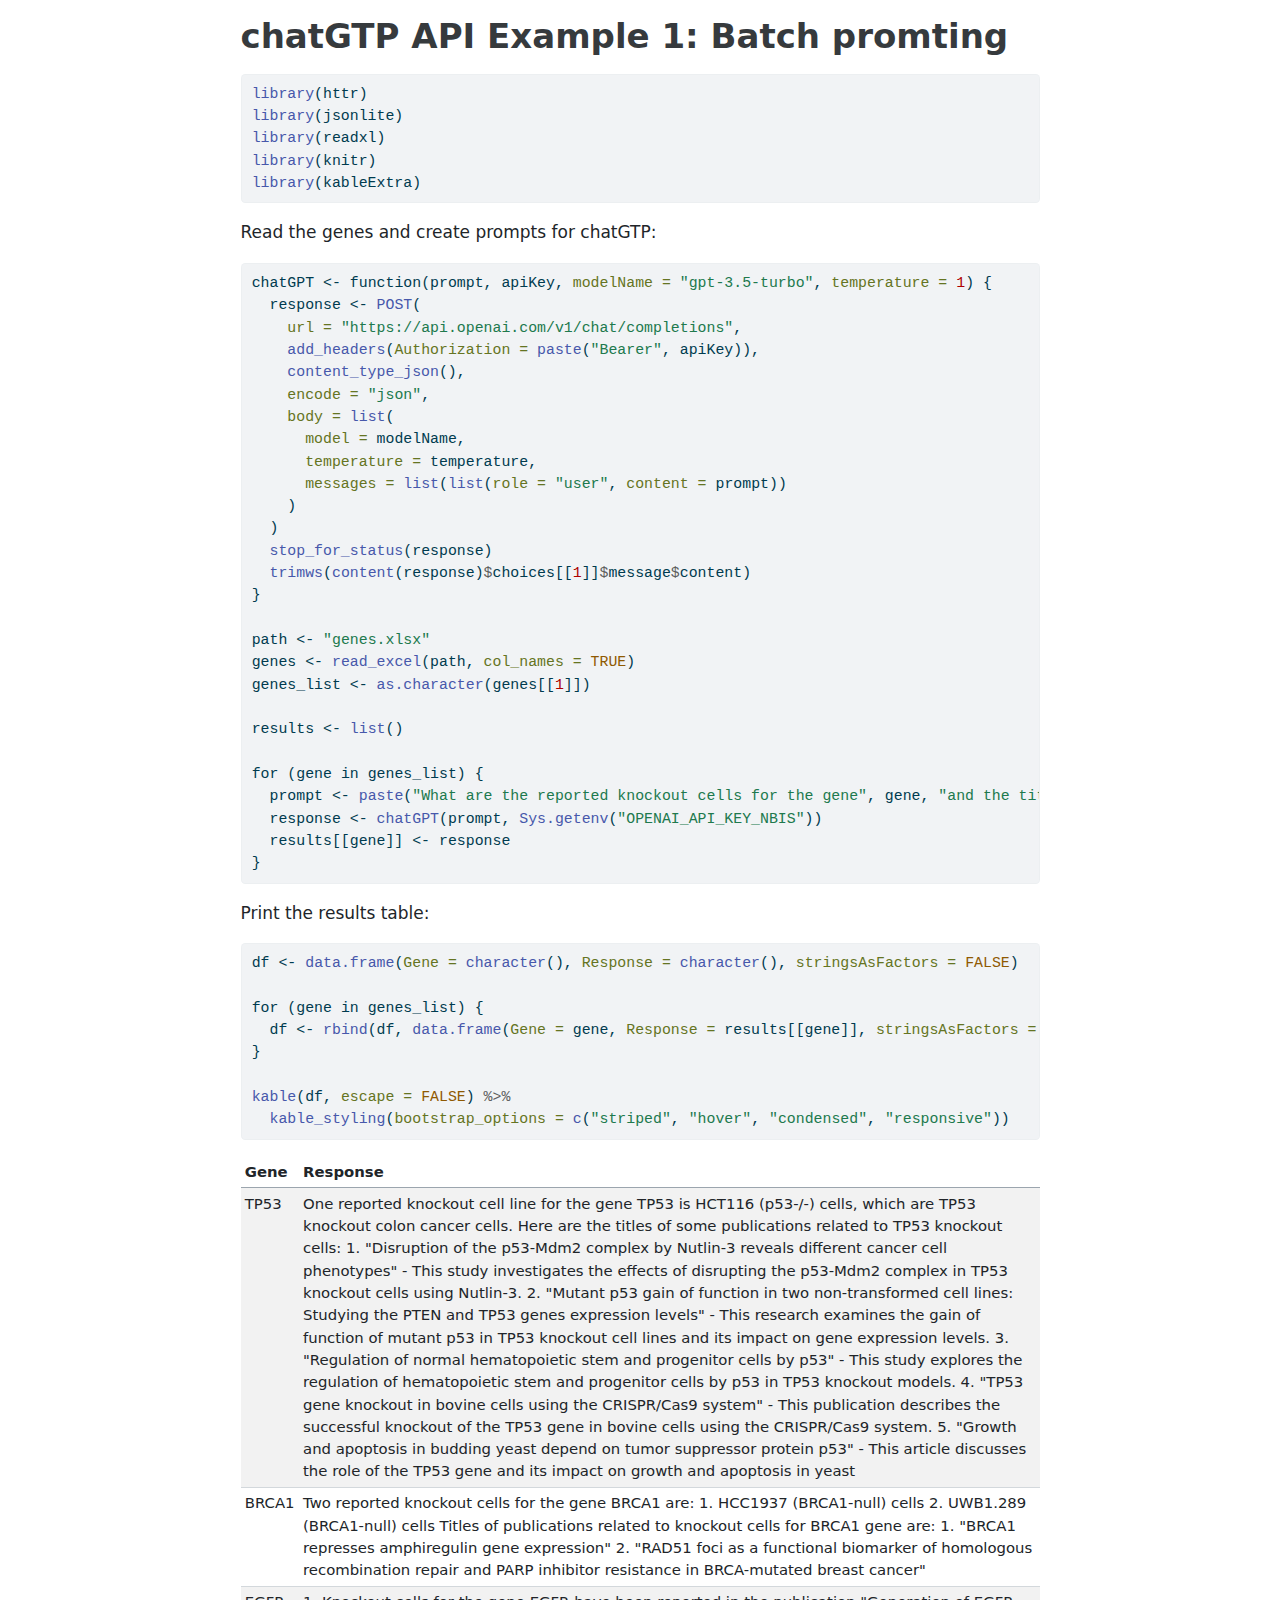
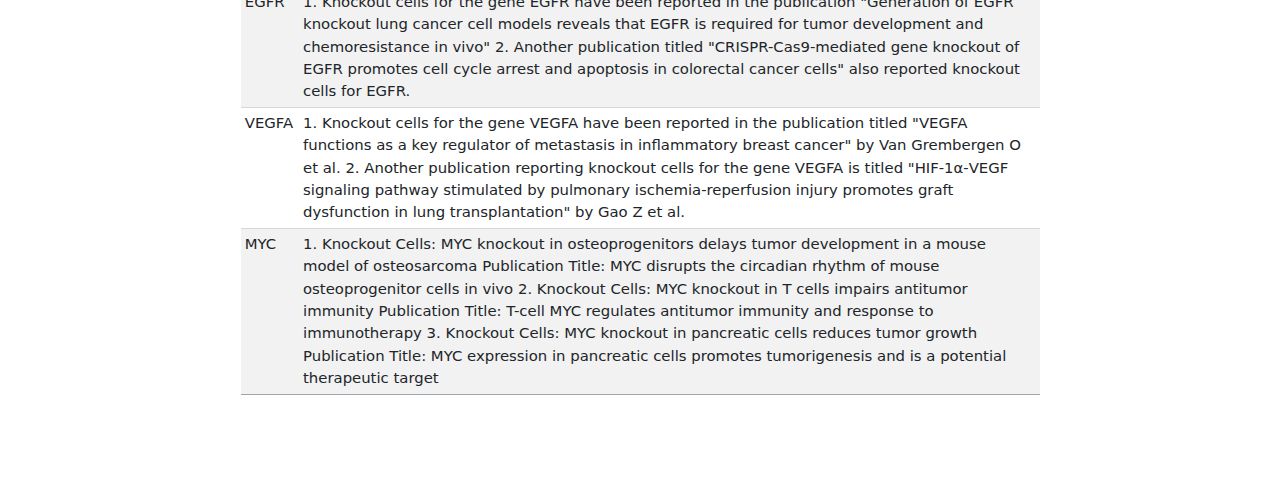
<file: Ex1/KO_cells.html>
<!DOCTYPE html>
<html xmlns="http://www.w3.org/1999/xhtml" lang="en" xml:lang="en"><head>

<meta charset="utf-8">
<meta name="generator" content="quarto-1.3.433">

<meta name="viewport" content="width=device-width, initial-scale=1.0, user-scalable=yes">


<title>chatGTP API Example 1: Batch promting</title>
<style>
code{white-space: pre-wrap;}
span.smallcaps{font-variant: small-caps;}
div.columns{display: flex; gap: min(4vw, 1.5em);}
div.column{flex: auto; overflow-x: auto;}
div.hanging-indent{margin-left: 1.5em; text-indent: -1.5em;}
ul.task-list{list-style: none;}
ul.task-list li input[type="checkbox"] {
  width: 0.8em;
  margin: 0 0.8em 0.2em -1em; /* quarto-specific, see https://github.com/quarto-dev/quarto-cli/issues/4556 */ 
  vertical-align: middle;
}
/* CSS for syntax highlighting */
pre > code.sourceCode { white-space: pre; position: relative; }
pre > code.sourceCode > span { display: inline-block; line-height: 1.25; }
pre > code.sourceCode > span:empty { height: 1.2em; }
.sourceCode { overflow: visible; }
code.sourceCode > span { color: inherit; text-decoration: inherit; }
div.sourceCode { margin: 1em 0; }
pre.sourceCode { margin: 0; }
@media screen {
div.sourceCode { overflow: auto; }
}
@media print {
pre > code.sourceCode { white-space: pre-wrap; }
pre > code.sourceCode > span { text-indent: -5em; padding-left: 5em; }
}
pre.numberSource code
  { counter-reset: source-line 0; }
pre.numberSource code > span
  { position: relative; left: -4em; counter-increment: source-line; }
pre.numberSource code > span > a:first-child::before
  { content: counter(source-line);
    position: relative; left: -1em; text-align: right; vertical-align: baseline;
    border: none; display: inline-block;
    -webkit-touch-callout: none; -webkit-user-select: none;
    -khtml-user-select: none; -moz-user-select: none;
    -ms-user-select: none; user-select: none;
    padding: 0 4px; width: 4em;
  }
pre.numberSource { margin-left: 3em;  padding-left: 4px; }
div.sourceCode
  {   }
@media screen {
pre > code.sourceCode > span > a:first-child::before { text-decoration: underline; }
}
</style>


<script src="KO_cells_files/libs/clipboard/clipboard.min.js"></script>
<script src="KO_cells_files/libs/quarto-html/quarto.js"></script>
<script src="KO_cells_files/libs/quarto-html/popper.min.js"></script>
<script src="KO_cells_files/libs/quarto-html/tippy.umd.min.js"></script>
<script src="KO_cells_files/libs/quarto-html/anchor.min.js"></script>
<link href="KO_cells_files/libs/quarto-html/tippy.css" rel="stylesheet">
<link href="KO_cells_files/libs/quarto-html/quarto-syntax-highlighting.css" rel="stylesheet" id="quarto-text-highlighting-styles">
<script src="KO_cells_files/libs/bootstrap/bootstrap.min.js"></script>
<link href="KO_cells_files/libs/bootstrap/bootstrap-icons.css" rel="stylesheet">
<link href="KO_cells_files/libs/bootstrap/bootstrap.min.css" rel="stylesheet" id="quarto-bootstrap" data-mode="light">

<script src="KO_cells_files/libs/kePrint-0.0.1/kePrint.js"></script>
<link href="KO_cells_files/libs/lightable-0.0.1/lightable.css" rel="stylesheet">


</head>

<body class="fullcontent">

<div id="quarto-content" class="page-columns page-rows-contents page-layout-article">

<main class="content" id="quarto-document-content">

<header id="title-block-header" class="quarto-title-block default">
<div class="quarto-title">
<h1 class="title">chatGTP API Example 1: Batch promting</h1>
</div>



<div class="quarto-title-meta">

    
  
    
  </div>
  

</header>

<div class="cell">
<div class="sourceCode cell-code" id="cb1"><pre class="sourceCode r code-with-copy"><code class="sourceCode r"><span id="cb1-1"><a href="#cb1-1" aria-hidden="true" tabindex="-1"></a><span class="fu">library</span>(httr)</span>
<span id="cb1-2"><a href="#cb1-2" aria-hidden="true" tabindex="-1"></a><span class="fu">library</span>(jsonlite)</span>
<span id="cb1-3"><a href="#cb1-3" aria-hidden="true" tabindex="-1"></a><span class="fu">library</span>(readxl)</span>
<span id="cb1-4"><a href="#cb1-4" aria-hidden="true" tabindex="-1"></a><span class="fu">library</span>(knitr)</span>
<span id="cb1-5"><a href="#cb1-5" aria-hidden="true" tabindex="-1"></a><span class="fu">library</span>(kableExtra)</span></code><button title="Copy to Clipboard" class="code-copy-button"><i class="bi"></i></button></pre></div>
</div>
<p>Read the genes and create prompts for chatGTP:</p>
<div class="cell">
<div class="sourceCode cell-code" id="cb2"><pre class="sourceCode r code-with-copy"><code class="sourceCode r"><span id="cb2-1"><a href="#cb2-1" aria-hidden="true" tabindex="-1"></a>chatGPT <span class="ot">&lt;-</span> <span class="cf">function</span>(prompt, apiKey, <span class="at">modelName =</span> <span class="st">"gpt-3.5-turbo"</span>, <span class="at">temperature =</span> <span class="dv">1</span>) {</span>
<span id="cb2-2"><a href="#cb2-2" aria-hidden="true" tabindex="-1"></a>  response <span class="ot">&lt;-</span> <span class="fu">POST</span>(</span>
<span id="cb2-3"><a href="#cb2-3" aria-hidden="true" tabindex="-1"></a>    <span class="at">url =</span> <span class="st">"https://api.openai.com/v1/chat/completions"</span>,</span>
<span id="cb2-4"><a href="#cb2-4" aria-hidden="true" tabindex="-1"></a>    <span class="fu">add_headers</span>(<span class="at">Authorization =</span> <span class="fu">paste</span>(<span class="st">"Bearer"</span>, apiKey)),</span>
<span id="cb2-5"><a href="#cb2-5" aria-hidden="true" tabindex="-1"></a>    <span class="fu">content_type_json</span>(),</span>
<span id="cb2-6"><a href="#cb2-6" aria-hidden="true" tabindex="-1"></a>    <span class="at">encode =</span> <span class="st">"json"</span>,</span>
<span id="cb2-7"><a href="#cb2-7" aria-hidden="true" tabindex="-1"></a>    <span class="at">body =</span> <span class="fu">list</span>(</span>
<span id="cb2-8"><a href="#cb2-8" aria-hidden="true" tabindex="-1"></a>      <span class="at">model =</span> modelName,</span>
<span id="cb2-9"><a href="#cb2-9" aria-hidden="true" tabindex="-1"></a>      <span class="at">temperature =</span> temperature,</span>
<span id="cb2-10"><a href="#cb2-10" aria-hidden="true" tabindex="-1"></a>      <span class="at">messages =</span> <span class="fu">list</span>(<span class="fu">list</span>(<span class="at">role =</span> <span class="st">"user"</span>, <span class="at">content =</span> prompt))</span>
<span id="cb2-11"><a href="#cb2-11" aria-hidden="true" tabindex="-1"></a>    )</span>
<span id="cb2-12"><a href="#cb2-12" aria-hidden="true" tabindex="-1"></a>  )</span>
<span id="cb2-13"><a href="#cb2-13" aria-hidden="true" tabindex="-1"></a>  <span class="fu">stop_for_status</span>(response)</span>
<span id="cb2-14"><a href="#cb2-14" aria-hidden="true" tabindex="-1"></a>  <span class="fu">trimws</span>(<span class="fu">content</span>(response)<span class="sc">$</span>choices[[<span class="dv">1</span>]]<span class="sc">$</span>message<span class="sc">$</span>content)</span>
<span id="cb2-15"><a href="#cb2-15" aria-hidden="true" tabindex="-1"></a>}</span>
<span id="cb2-16"><a href="#cb2-16" aria-hidden="true" tabindex="-1"></a></span>
<span id="cb2-17"><a href="#cb2-17" aria-hidden="true" tabindex="-1"></a>path <span class="ot">&lt;-</span> <span class="st">"genes.xlsx"</span></span>
<span id="cb2-18"><a href="#cb2-18" aria-hidden="true" tabindex="-1"></a>genes <span class="ot">&lt;-</span> <span class="fu">read_excel</span>(path, <span class="at">col_names =</span> <span class="cn">TRUE</span>)</span>
<span id="cb2-19"><a href="#cb2-19" aria-hidden="true" tabindex="-1"></a>genes_list <span class="ot">&lt;-</span> <span class="fu">as.character</span>(genes[[<span class="dv">1</span>]])  </span>
<span id="cb2-20"><a href="#cb2-20" aria-hidden="true" tabindex="-1"></a></span>
<span id="cb2-21"><a href="#cb2-21" aria-hidden="true" tabindex="-1"></a>results <span class="ot">&lt;-</span> <span class="fu">list</span>()</span>
<span id="cb2-22"><a href="#cb2-22" aria-hidden="true" tabindex="-1"></a></span>
<span id="cb2-23"><a href="#cb2-23" aria-hidden="true" tabindex="-1"></a><span class="cf">for</span> (gene <span class="cf">in</span> genes_list) {</span>
<span id="cb2-24"><a href="#cb2-24" aria-hidden="true" tabindex="-1"></a>  prompt <span class="ot">&lt;-</span> <span class="fu">paste</span>(<span class="st">"What are the reported knockout cells for the gene"</span>, gene, <span class="st">"and the titles of the publications?"</span>)</span>
<span id="cb2-25"><a href="#cb2-25" aria-hidden="true" tabindex="-1"></a>  response <span class="ot">&lt;-</span> <span class="fu">chatGPT</span>(prompt, <span class="fu">Sys.getenv</span>(<span class="st">"OPENAI_API_KEY_NBIS"</span>))</span>
<span id="cb2-26"><a href="#cb2-26" aria-hidden="true" tabindex="-1"></a>  results[[gene]] <span class="ot">&lt;-</span> response</span>
<span id="cb2-27"><a href="#cb2-27" aria-hidden="true" tabindex="-1"></a>}</span></code><button title="Copy to Clipboard" class="code-copy-button"><i class="bi"></i></button></pre></div>
</div>
<p>Print the results table:</p>
<div class="cell">
<div class="sourceCode cell-code" id="cb3"><pre class="sourceCode r code-with-copy"><code class="sourceCode r"><span id="cb3-1"><a href="#cb3-1" aria-hidden="true" tabindex="-1"></a>df <span class="ot">&lt;-</span> <span class="fu">data.frame</span>(<span class="at">Gene =</span> <span class="fu">character</span>(), <span class="at">Response =</span> <span class="fu">character</span>(), <span class="at">stringsAsFactors =</span> <span class="cn">FALSE</span>)</span>
<span id="cb3-2"><a href="#cb3-2" aria-hidden="true" tabindex="-1"></a></span>
<span id="cb3-3"><a href="#cb3-3" aria-hidden="true" tabindex="-1"></a><span class="cf">for</span> (gene <span class="cf">in</span> genes_list) {</span>
<span id="cb3-4"><a href="#cb3-4" aria-hidden="true" tabindex="-1"></a>  df <span class="ot">&lt;-</span> <span class="fu">rbind</span>(df, <span class="fu">data.frame</span>(<span class="at">Gene =</span> gene, <span class="at">Response =</span> results[[gene]], <span class="at">stringsAsFactors =</span> <span class="cn">FALSE</span>))</span>
<span id="cb3-5"><a href="#cb3-5" aria-hidden="true" tabindex="-1"></a>}</span>
<span id="cb3-6"><a href="#cb3-6" aria-hidden="true" tabindex="-1"></a></span>
<span id="cb3-7"><a href="#cb3-7" aria-hidden="true" tabindex="-1"></a><span class="fu">kable</span>(df, <span class="at">escape =</span> <span class="cn">FALSE</span>) <span class="sc">%&gt;%</span></span>
<span id="cb3-8"><a href="#cb3-8" aria-hidden="true" tabindex="-1"></a>  <span class="fu">kable_styling</span>(<span class="at">bootstrap_options =</span> <span class="fu">c</span>(<span class="st">"striped"</span>, <span class="st">"hover"</span>, <span class="st">"condensed"</span>, <span class="st">"responsive"</span>))</span></code><button title="Copy to Clipboard" class="code-copy-button"><i class="bi"></i></button></pre></div>
<div class="cell-output-display">
<div class="table-responsive">
<table class="table table-striped table-hover table-condensed table-sm small" data-quarto-postprocess="true">
<thead>
<tr class="header">
<th style="text-align: left;" data-quarto-table-cell-role="th">Gene</th>
<th style="text-align: left;" data-quarto-table-cell-role="th">Response</th>
</tr>
</thead>
<tbody>
<tr class="odd">
<td style="text-align: left;">TP53</td>
<td style="text-align: left;">One reported knockout cell line for the gene TP53 is HCT116 (p53-/-) cells, which are TP53 knockout colon cancer cells. Here are the titles of some publications related to TP53 knockout cells: 1. "Disruption of the p53-Mdm2 complex by Nutlin-3 reveals different cancer cell phenotypes" - This study investigates the effects of disrupting the p53-Mdm2 complex in TP53 knockout cells using Nutlin-3. 2. "Mutant p53 gain of function in two non-transformed cell lines: Studying the PTEN and TP53 genes expression levels" - This research examines the gain of function of mutant p53 in TP53 knockout cell lines and its impact on gene expression levels. 3. "Regulation of normal hematopoietic stem and progenitor cells by p53" - This study explores the regulation of hematopoietic stem and progenitor cells by p53 in TP53 knockout models. 4. "TP53 gene knockout in bovine cells using the CRISPR/Cas9 system" - This publication describes the successful knockout of the TP53 gene in bovine cells using the CRISPR/Cas9 system. 5. "Growth and apoptosis in budding yeast depend on tumor suppressor protein p53" - This article discusses the role of the TP53 gene and its impact on growth and apoptosis in yeast</td>
</tr>
<tr class="even">
<td style="text-align: left;">BRCA1</td>
<td style="text-align: left;">Two reported knockout cells for the gene BRCA1 are: 1. HCC1937 (BRCA1-null) cells 2. UWB1.289 (BRCA1-null) cells Titles of publications related to knockout cells for BRCA1 gene are: 1. "BRCA1 represses amphiregulin gene expression" 2. "RAD51 foci as a functional biomarker of homologous recombination repair and PARP inhibitor resistance in BRCA-mutated breast cancer"</td>
</tr>
<tr class="odd">
<td style="text-align: left;">EGFR</td>
<td style="text-align: left;">1. Knockout cells for the gene EGFR have been reported in the publication "Generation of EGFR knockout lung cancer cell models reveals that EGFR is required for tumor development and chemoresistance in vivo" 2. Another publication titled "CRISPR-Cas9-mediated gene knockout of EGFR promotes cell cycle arrest and apoptosis in colorectal cancer cells" also reported knockout cells for EGFR.</td>
</tr>
<tr class="even">
<td style="text-align: left;">VEGFA</td>
<td style="text-align: left;">1. Knockout cells for the gene VEGFA have been reported in the publication titled "VEGFA functions as a key regulator of metastasis in inflammatory breast cancer" by Van Grembergen O et al. 2. Another publication reporting knockout cells for the gene VEGFA is titled "HIF-1α-VEGF signaling pathway stimulated by pulmonary ischemia-reperfusion injury promotes graft dysfunction in lung transplantation" by Gao Z et al.</td>
</tr>
<tr class="odd">
<td style="text-align: left;">MYC</td>
<td style="text-align: left;">1. Knockout Cells: MYC knockout in osteoprogenitors delays tumor development in a mouse model of osteosarcoma Publication Title: MYC disrupts the circadian rhythm of mouse osteoprogenitor cells in vivo 2. Knockout Cells: MYC knockout in T cells impairs antitumor immunity Publication Title: T-cell MYC regulates antitumor immunity and response to immunotherapy 3. Knockout Cells: MYC knockout in pancreatic cells reduces tumor growth Publication Title: MYC expression in pancreatic cells promotes tumorigenesis and is a potential therapeutic target</td>
</tr>
</tbody>
</table>
</div>


</div>
</div>

</main>
<!-- /main column -->
<script id="quarto-html-after-body" type="application/javascript">
window.document.addEventListener("DOMContentLoaded", function (event) {
  const toggleBodyColorMode = (bsSheetEl) => {
    const mode = bsSheetEl.getAttribute("data-mode");
    const bodyEl = window.document.querySelector("body");
    if (mode === "dark") {
      bodyEl.classList.add("quarto-dark");
      bodyEl.classList.remove("quarto-light");
    } else {
      bodyEl.classList.add("quarto-light");
      bodyEl.classList.remove("quarto-dark");
    }
  }
  const toggleBodyColorPrimary = () => {
    const bsSheetEl = window.document.querySelector("link#quarto-bootstrap");
    if (bsSheetEl) {
      toggleBodyColorMode(bsSheetEl);
    }
  }
  toggleBodyColorPrimary();  
  const icon = "";
  const anchorJS = new window.AnchorJS();
  anchorJS.options = {
    placement: 'right',
    icon: icon
  };
  anchorJS.add('.anchored');
  const isCodeAnnotation = (el) => {
    for (const clz of el.classList) {
      if (clz.startsWith('code-annotation-')) {                     
        return true;
      }
    }
    return false;
  }
  const clipboard = new window.ClipboardJS('.code-copy-button', {
    text: function(trigger) {
      const codeEl = trigger.previousElementSibling.cloneNode(true);
      for (const childEl of codeEl.children) {
        if (isCodeAnnotation(childEl)) {
          childEl.remove();
        }
      }
      return codeEl.innerText;
    }
  });
  clipboard.on('success', function(e) {
    // button target
    const button = e.trigger;
    // don't keep focus
    button.blur();
    // flash "checked"
    button.classList.add('code-copy-button-checked');
    var currentTitle = button.getAttribute("title");
    button.setAttribute("title", "Copied!");
    let tooltip;
    if (window.bootstrap) {
      button.setAttribute("data-bs-toggle", "tooltip");
      button.setAttribute("data-bs-placement", "left");
      button.setAttribute("data-bs-title", "Copied!");
      tooltip = new bootstrap.Tooltip(button, 
        { trigger: "manual", 
          customClass: "code-copy-button-tooltip",
          offset: [0, -8]});
      tooltip.show();    
    }
    setTimeout(function() {
      if (tooltip) {
        tooltip.hide();
        button.removeAttribute("data-bs-title");
        button.removeAttribute("data-bs-toggle");
        button.removeAttribute("data-bs-placement");
      }
      button.setAttribute("title", currentTitle);
      button.classList.remove('code-copy-button-checked');
    }, 1000);
    // clear code selection
    e.clearSelection();
  });
  function tippyHover(el, contentFn) {
    const config = {
      allowHTML: true,
      content: contentFn,
      maxWidth: 500,
      delay: 100,
      arrow: false,
      appendTo: function(el) {
          return el.parentElement;
      },
      interactive: true,
      interactiveBorder: 10,
      theme: 'quarto',
      placement: 'bottom-start'
    };
    window.tippy(el, config); 
  }
  const noterefs = window.document.querySelectorAll('a[role="doc-noteref"]');
  for (var i=0; i<noterefs.length; i++) {
    const ref = noterefs[i];
    tippyHover(ref, function() {
      // use id or data attribute instead here
      let href = ref.getAttribute('data-footnote-href') || ref.getAttribute('href');
      try { href = new URL(href).hash; } catch {}
      const id = href.replace(/^#\/?/, "");
      const note = window.document.getElementById(id);
      return note.innerHTML;
    });
  }
      let selectedAnnoteEl;
      const selectorForAnnotation = ( cell, annotation) => {
        let cellAttr = 'data-code-cell="' + cell + '"';
        let lineAttr = 'data-code-annotation="' +  annotation + '"';
        const selector = 'span[' + cellAttr + '][' + lineAttr + ']';
        return selector;
      }
      const selectCodeLines = (annoteEl) => {
        const doc = window.document;
        const targetCell = annoteEl.getAttribute("data-target-cell");
        const targetAnnotation = annoteEl.getAttribute("data-target-annotation");
        const annoteSpan = window.document.querySelector(selectorForAnnotation(targetCell, targetAnnotation));
        const lines = annoteSpan.getAttribute("data-code-lines").split(",");
        const lineIds = lines.map((line) => {
          return targetCell + "-" + line;
        })
        let top = null;
        let height = null;
        let parent = null;
        if (lineIds.length > 0) {
            //compute the position of the single el (top and bottom and make a div)
            const el = window.document.getElementById(lineIds[0]);
            top = el.offsetTop;
            height = el.offsetHeight;
            parent = el.parentElement.parentElement;
          if (lineIds.length > 1) {
            const lastEl = window.document.getElementById(lineIds[lineIds.length - 1]);
            const bottom = lastEl.offsetTop + lastEl.offsetHeight;
            height = bottom - top;
          }
          if (top !== null && height !== null && parent !== null) {
            // cook up a div (if necessary) and position it 
            let div = window.document.getElementById("code-annotation-line-highlight");
            if (div === null) {
              div = window.document.createElement("div");
              div.setAttribute("id", "code-annotation-line-highlight");
              div.style.position = 'absolute';
              parent.appendChild(div);
            }
            div.style.top = top - 2 + "px";
            div.style.height = height + 4 + "px";
            let gutterDiv = window.document.getElementById("code-annotation-line-highlight-gutter");
            if (gutterDiv === null) {
              gutterDiv = window.document.createElement("div");
              gutterDiv.setAttribute("id", "code-annotation-line-highlight-gutter");
              gutterDiv.style.position = 'absolute';
              const codeCell = window.document.getElementById(targetCell);
              const gutter = codeCell.querySelector('.code-annotation-gutter');
              gutter.appendChild(gutterDiv);
            }
            gutterDiv.style.top = top - 2 + "px";
            gutterDiv.style.height = height + 4 + "px";
          }
          selectedAnnoteEl = annoteEl;
        }
      };
      const unselectCodeLines = () => {
        const elementsIds = ["code-annotation-line-highlight", "code-annotation-line-highlight-gutter"];
        elementsIds.forEach((elId) => {
          const div = window.document.getElementById(elId);
          if (div) {
            div.remove();
          }
        });
        selectedAnnoteEl = undefined;
      };
      // Attach click handler to the DT
      const annoteDls = window.document.querySelectorAll('dt[data-target-cell]');
      for (const annoteDlNode of annoteDls) {
        annoteDlNode.addEventListener('click', (event) => {
          const clickedEl = event.target;
          if (clickedEl !== selectedAnnoteEl) {
            unselectCodeLines();
            const activeEl = window.document.querySelector('dt[data-target-cell].code-annotation-active');
            if (activeEl) {
              activeEl.classList.remove('code-annotation-active');
            }
            selectCodeLines(clickedEl);
            clickedEl.classList.add('code-annotation-active');
          } else {
            // Unselect the line
            unselectCodeLines();
            clickedEl.classList.remove('code-annotation-active');
          }
        });
      }
  const findCites = (el) => {
    const parentEl = el.parentElement;
    if (parentEl) {
      const cites = parentEl.dataset.cites;
      if (cites) {
        return {
          el,
          cites: cites.split(' ')
        };
      } else {
        return findCites(el.parentElement)
      }
    } else {
      return undefined;
    }
  };
  var bibliorefs = window.document.querySelectorAll('a[role="doc-biblioref"]');
  for (var i=0; i<bibliorefs.length; i++) {
    const ref = bibliorefs[i];
    const citeInfo = findCites(ref);
    if (citeInfo) {
      tippyHover(citeInfo.el, function() {
        var popup = window.document.createElement('div');
        citeInfo.cites.forEach(function(cite) {
          var citeDiv = window.document.createElement('div');
          citeDiv.classList.add('hanging-indent');
          citeDiv.classList.add('csl-entry');
          var biblioDiv = window.document.getElementById('ref-' + cite);
          if (biblioDiv) {
            citeDiv.innerHTML = biblioDiv.innerHTML;
          }
          popup.appendChild(citeDiv);
        });
        return popup.innerHTML;
      });
    }
  }
});
</script>
</div> <!-- /content -->



</body></html>
</file>
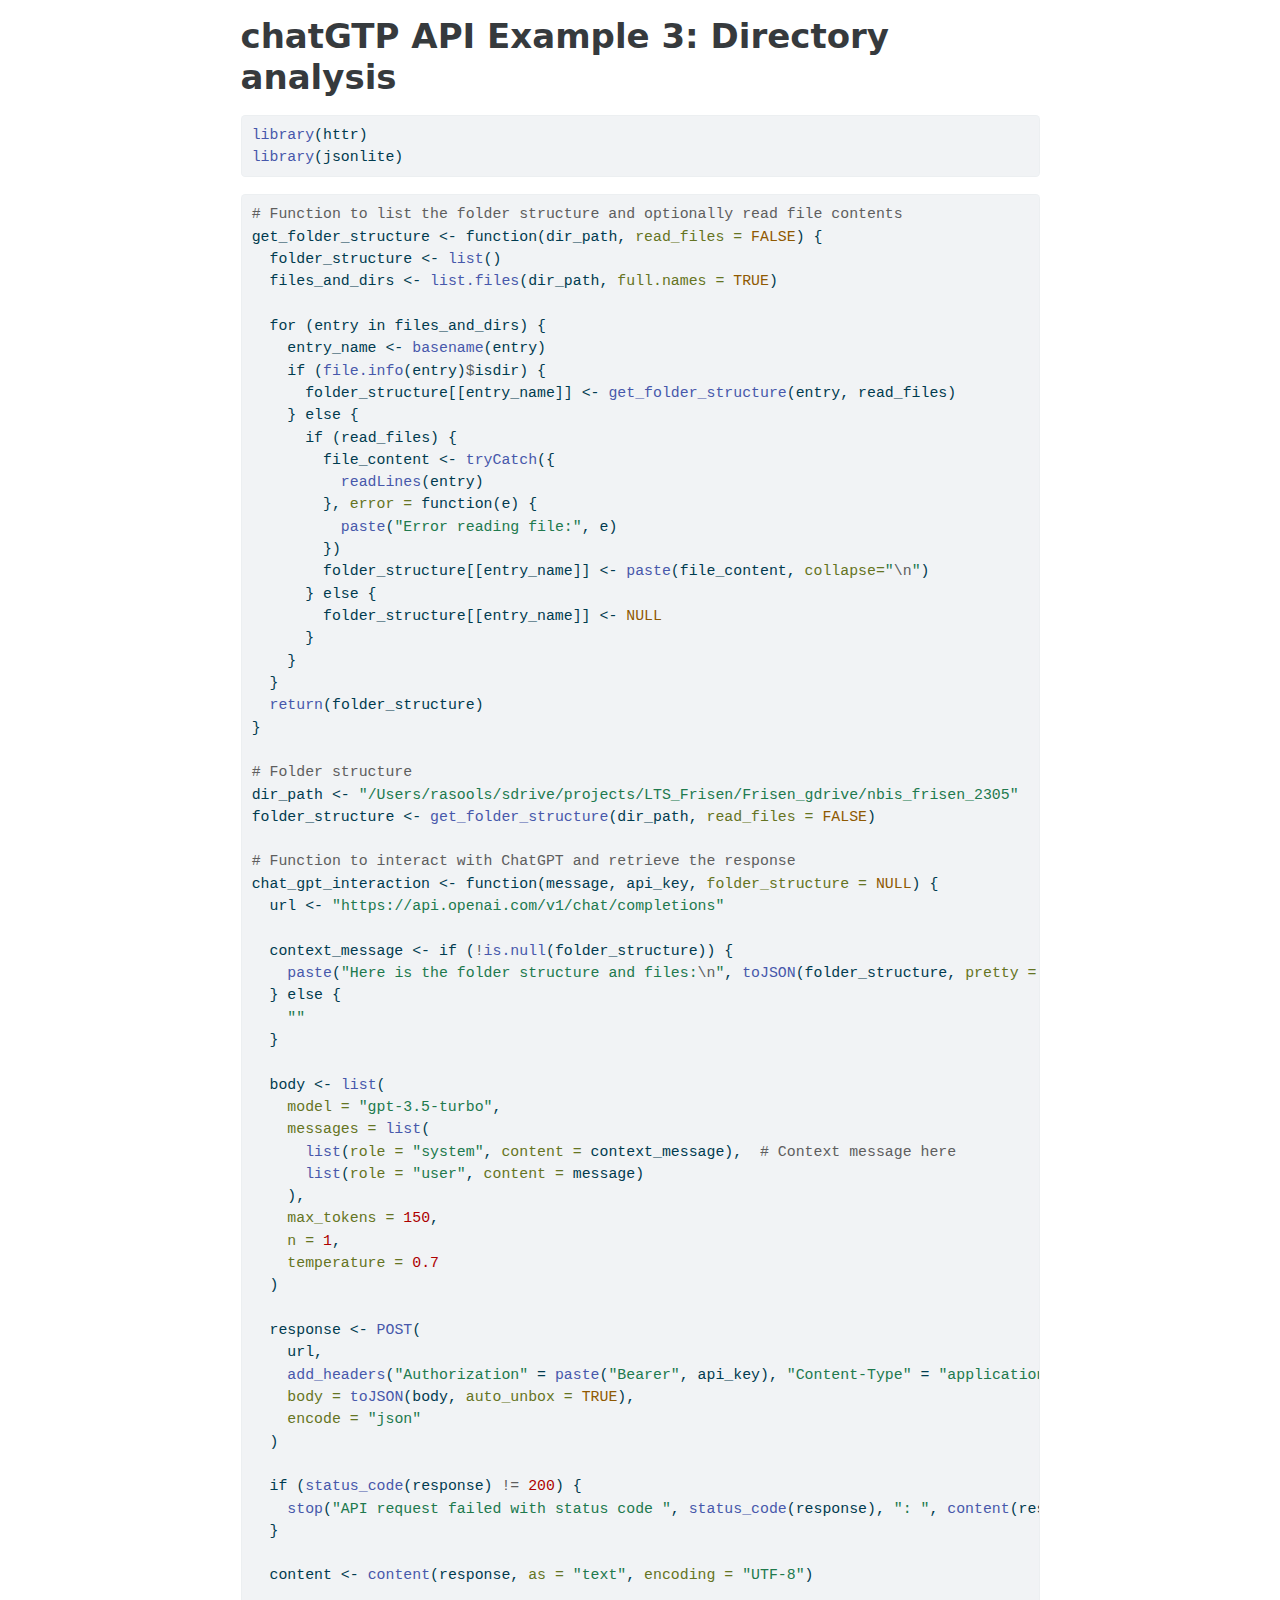
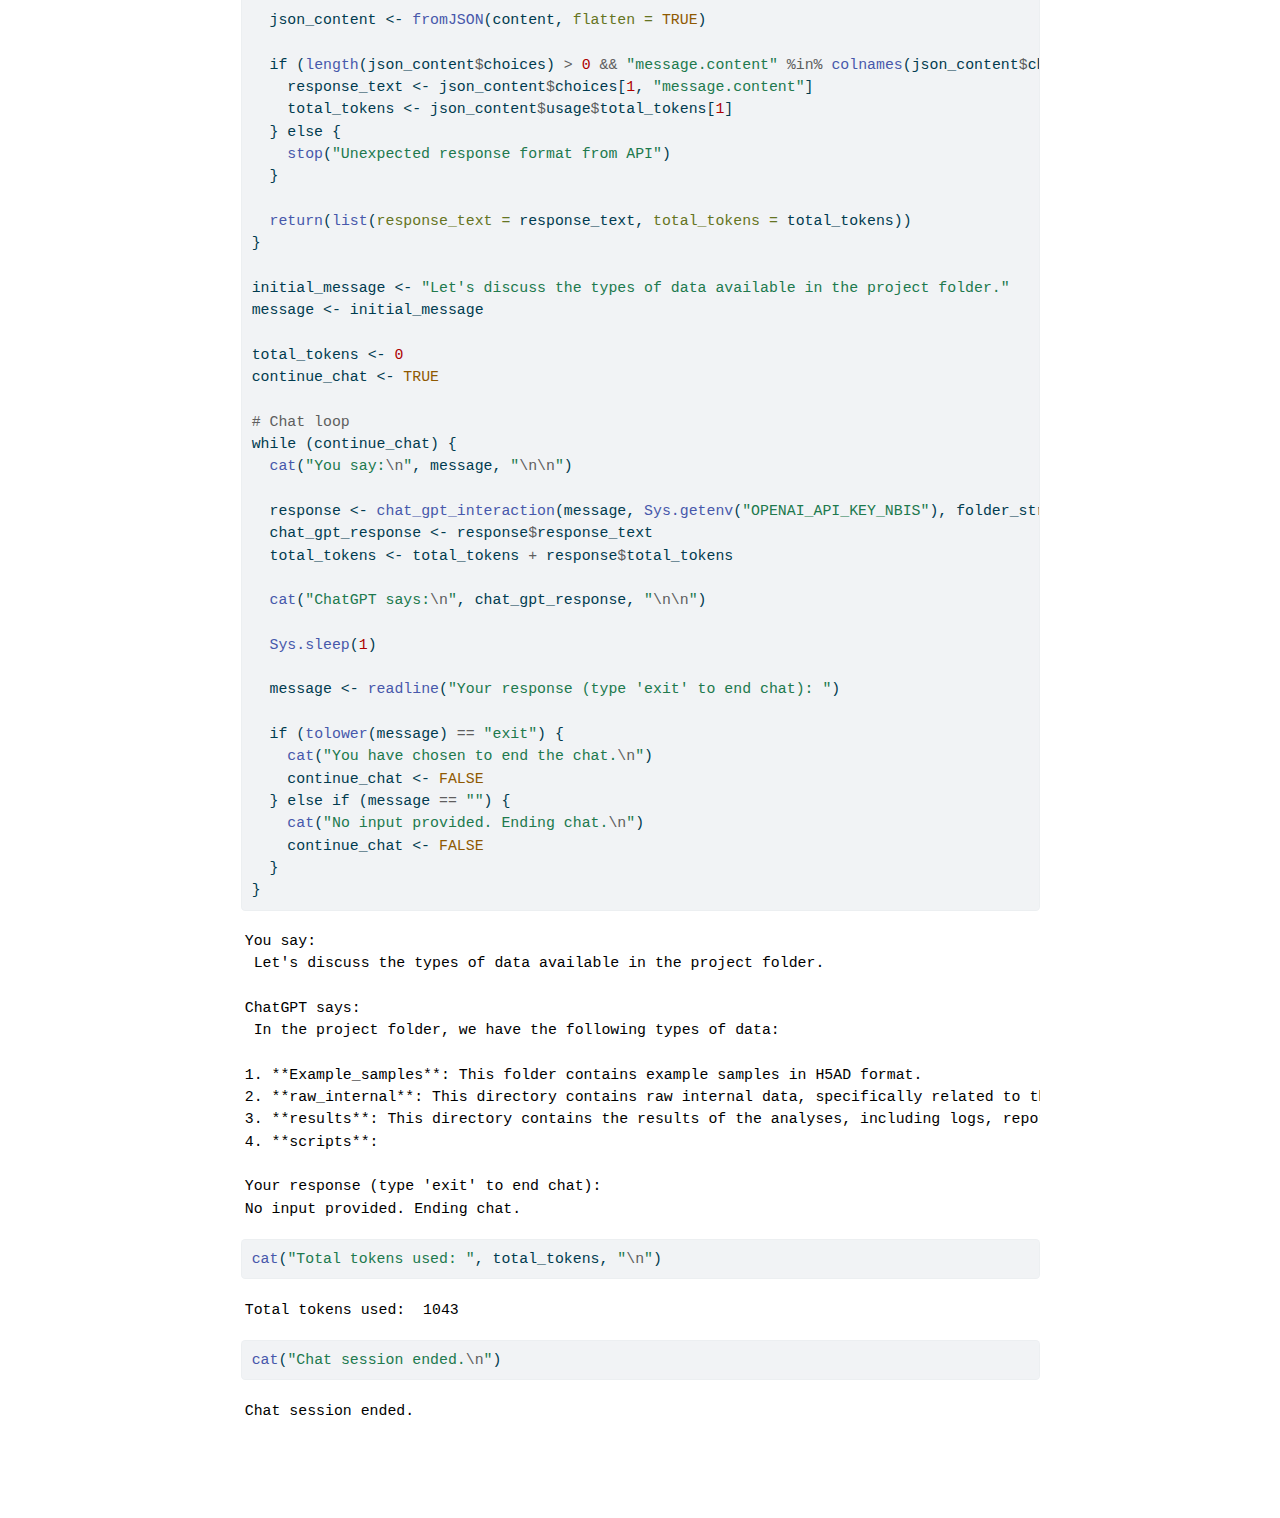
<file: Ex3/directory_analysis.html>
<!DOCTYPE html>
<html xmlns="http://www.w3.org/1999/xhtml" lang="en" xml:lang="en"><head>

<meta charset="utf-8">
<meta name="generator" content="quarto-1.3.433">

<meta name="viewport" content="width=device-width, initial-scale=1.0, user-scalable=yes">


<title>chatGTP API Example 3: Directory analysis</title>
<style>
code{white-space: pre-wrap;}
span.smallcaps{font-variant: small-caps;}
div.columns{display: flex; gap: min(4vw, 1.5em);}
div.column{flex: auto; overflow-x: auto;}
div.hanging-indent{margin-left: 1.5em; text-indent: -1.5em;}
ul.task-list{list-style: none;}
ul.task-list li input[type="checkbox"] {
  width: 0.8em;
  margin: 0 0.8em 0.2em -1em; /* quarto-specific, see https://github.com/quarto-dev/quarto-cli/issues/4556 */ 
  vertical-align: middle;
}
/* CSS for syntax highlighting */
pre > code.sourceCode { white-space: pre; position: relative; }
pre > code.sourceCode > span { display: inline-block; line-height: 1.25; }
pre > code.sourceCode > span:empty { height: 1.2em; }
.sourceCode { overflow: visible; }
code.sourceCode > span { color: inherit; text-decoration: inherit; }
div.sourceCode { margin: 1em 0; }
pre.sourceCode { margin: 0; }
@media screen {
div.sourceCode { overflow: auto; }
}
@media print {
pre > code.sourceCode { white-space: pre-wrap; }
pre > code.sourceCode > span { text-indent: -5em; padding-left: 5em; }
}
pre.numberSource code
  { counter-reset: source-line 0; }
pre.numberSource code > span
  { position: relative; left: -4em; counter-increment: source-line; }
pre.numberSource code > span > a:first-child::before
  { content: counter(source-line);
    position: relative; left: -1em; text-align: right; vertical-align: baseline;
    border: none; display: inline-block;
    -webkit-touch-callout: none; -webkit-user-select: none;
    -khtml-user-select: none; -moz-user-select: none;
    -ms-user-select: none; user-select: none;
    padding: 0 4px; width: 4em;
  }
pre.numberSource { margin-left: 3em;  padding-left: 4px; }
div.sourceCode
  {   }
@media screen {
pre > code.sourceCode > span > a:first-child::before { text-decoration: underline; }
}
</style>


<script src="directory_analysis_files/libs/clipboard/clipboard.min.js"></script>
<script src="directory_analysis_files/libs/quarto-html/quarto.js"></script>
<script src="directory_analysis_files/libs/quarto-html/popper.min.js"></script>
<script src="directory_analysis_files/libs/quarto-html/tippy.umd.min.js"></script>
<script src="directory_analysis_files/libs/quarto-html/anchor.min.js"></script>
<link href="directory_analysis_files/libs/quarto-html/tippy.css" rel="stylesheet">
<link href="directory_analysis_files/libs/quarto-html/quarto-syntax-highlighting.css" rel="stylesheet" id="quarto-text-highlighting-styles">
<script src="directory_analysis_files/libs/bootstrap/bootstrap.min.js"></script>
<link href="directory_analysis_files/libs/bootstrap/bootstrap-icons.css" rel="stylesheet">
<link href="directory_analysis_files/libs/bootstrap/bootstrap.min.css" rel="stylesheet" id="quarto-bootstrap" data-mode="light">


</head>

<body class="fullcontent">

<div id="quarto-content" class="page-columns page-rows-contents page-layout-article">

<main class="content" id="quarto-document-content">

<header id="title-block-header" class="quarto-title-block default">
<div class="quarto-title">
<h1 class="title">chatGTP API Example 3: Directory analysis</h1>
</div>



<div class="quarto-title-meta">

    
  
    
  </div>
  

</header>

<div class="cell">
<div class="sourceCode cell-code" id="cb1"><pre class="sourceCode r code-with-copy"><code class="sourceCode r"><span id="cb1-1"><a href="#cb1-1" aria-hidden="true" tabindex="-1"></a><span class="fu">library</span>(httr)</span>
<span id="cb1-2"><a href="#cb1-2" aria-hidden="true" tabindex="-1"></a><span class="fu">library</span>(jsonlite)</span></code><button title="Copy to Clipboard" class="code-copy-button"><i class="bi"></i></button></pre></div>
</div>
<div class="cell">
<div class="sourceCode cell-code" id="cb2"><pre class="sourceCode r code-with-copy"><code class="sourceCode r"><span id="cb2-1"><a href="#cb2-1" aria-hidden="true" tabindex="-1"></a><span class="co"># Function to list the folder structure and optionally read file contents</span></span>
<span id="cb2-2"><a href="#cb2-2" aria-hidden="true" tabindex="-1"></a>get_folder_structure <span class="ot">&lt;-</span> <span class="cf">function</span>(dir_path, <span class="at">read_files =</span> <span class="cn">FALSE</span>) {</span>
<span id="cb2-3"><a href="#cb2-3" aria-hidden="true" tabindex="-1"></a>  folder_structure <span class="ot">&lt;-</span> <span class="fu">list</span>()</span>
<span id="cb2-4"><a href="#cb2-4" aria-hidden="true" tabindex="-1"></a>  files_and_dirs <span class="ot">&lt;-</span> <span class="fu">list.files</span>(dir_path, <span class="at">full.names =</span> <span class="cn">TRUE</span>)</span>
<span id="cb2-5"><a href="#cb2-5" aria-hidden="true" tabindex="-1"></a>  </span>
<span id="cb2-6"><a href="#cb2-6" aria-hidden="true" tabindex="-1"></a>  <span class="cf">for</span> (entry <span class="cf">in</span> files_and_dirs) {</span>
<span id="cb2-7"><a href="#cb2-7" aria-hidden="true" tabindex="-1"></a>    entry_name <span class="ot">&lt;-</span> <span class="fu">basename</span>(entry)</span>
<span id="cb2-8"><a href="#cb2-8" aria-hidden="true" tabindex="-1"></a>    <span class="cf">if</span> (<span class="fu">file.info</span>(entry)<span class="sc">$</span>isdir) {</span>
<span id="cb2-9"><a href="#cb2-9" aria-hidden="true" tabindex="-1"></a>      folder_structure[[entry_name]] <span class="ot">&lt;-</span> <span class="fu">get_folder_structure</span>(entry, read_files)</span>
<span id="cb2-10"><a href="#cb2-10" aria-hidden="true" tabindex="-1"></a>    } <span class="cf">else</span> {</span>
<span id="cb2-11"><a href="#cb2-11" aria-hidden="true" tabindex="-1"></a>      <span class="cf">if</span> (read_files) {</span>
<span id="cb2-12"><a href="#cb2-12" aria-hidden="true" tabindex="-1"></a>        file_content <span class="ot">&lt;-</span> <span class="fu">tryCatch</span>({</span>
<span id="cb2-13"><a href="#cb2-13" aria-hidden="true" tabindex="-1"></a>          <span class="fu">readLines</span>(entry)</span>
<span id="cb2-14"><a href="#cb2-14" aria-hidden="true" tabindex="-1"></a>        }, <span class="at">error =</span> <span class="cf">function</span>(e) {</span>
<span id="cb2-15"><a href="#cb2-15" aria-hidden="true" tabindex="-1"></a>          <span class="fu">paste</span>(<span class="st">"Error reading file:"</span>, e)</span>
<span id="cb2-16"><a href="#cb2-16" aria-hidden="true" tabindex="-1"></a>        })</span>
<span id="cb2-17"><a href="#cb2-17" aria-hidden="true" tabindex="-1"></a>        folder_structure[[entry_name]] <span class="ot">&lt;-</span> <span class="fu">paste</span>(file_content, <span class="at">collapse=</span><span class="st">"</span><span class="sc">\n</span><span class="st">"</span>)</span>
<span id="cb2-18"><a href="#cb2-18" aria-hidden="true" tabindex="-1"></a>      } <span class="cf">else</span> {</span>
<span id="cb2-19"><a href="#cb2-19" aria-hidden="true" tabindex="-1"></a>        folder_structure[[entry_name]] <span class="ot">&lt;-</span> <span class="cn">NULL</span></span>
<span id="cb2-20"><a href="#cb2-20" aria-hidden="true" tabindex="-1"></a>      }</span>
<span id="cb2-21"><a href="#cb2-21" aria-hidden="true" tabindex="-1"></a>    }</span>
<span id="cb2-22"><a href="#cb2-22" aria-hidden="true" tabindex="-1"></a>  }</span>
<span id="cb2-23"><a href="#cb2-23" aria-hidden="true" tabindex="-1"></a>  <span class="fu">return</span>(folder_structure)</span>
<span id="cb2-24"><a href="#cb2-24" aria-hidden="true" tabindex="-1"></a>}</span>
<span id="cb2-25"><a href="#cb2-25" aria-hidden="true" tabindex="-1"></a></span>
<span id="cb2-26"><a href="#cb2-26" aria-hidden="true" tabindex="-1"></a><span class="co"># Folder structure</span></span>
<span id="cb2-27"><a href="#cb2-27" aria-hidden="true" tabindex="-1"></a>dir_path <span class="ot">&lt;-</span> <span class="st">"/Users/rasools/sdrive/projects/LTS_Frisen/Frisen_gdrive/nbis_frisen_2305"</span></span>
<span id="cb2-28"><a href="#cb2-28" aria-hidden="true" tabindex="-1"></a>folder_structure <span class="ot">&lt;-</span> <span class="fu">get_folder_structure</span>(dir_path, <span class="at">read_files =</span> <span class="cn">FALSE</span>)</span>
<span id="cb2-29"><a href="#cb2-29" aria-hidden="true" tabindex="-1"></a></span>
<span id="cb2-30"><a href="#cb2-30" aria-hidden="true" tabindex="-1"></a><span class="co"># Function to interact with ChatGPT and retrieve the response</span></span>
<span id="cb2-31"><a href="#cb2-31" aria-hidden="true" tabindex="-1"></a>chat_gpt_interaction <span class="ot">&lt;-</span> <span class="cf">function</span>(message, api_key, <span class="at">folder_structure =</span> <span class="cn">NULL</span>) {</span>
<span id="cb2-32"><a href="#cb2-32" aria-hidden="true" tabindex="-1"></a>  url <span class="ot">&lt;-</span> <span class="st">"https://api.openai.com/v1/chat/completions"</span></span>
<span id="cb2-33"><a href="#cb2-33" aria-hidden="true" tabindex="-1"></a>  </span>
<span id="cb2-34"><a href="#cb2-34" aria-hidden="true" tabindex="-1"></a>  context_message <span class="ot">&lt;-</span> <span class="cf">if</span> (<span class="sc">!</span><span class="fu">is.null</span>(folder_structure)) {</span>
<span id="cb2-35"><a href="#cb2-35" aria-hidden="true" tabindex="-1"></a>    <span class="fu">paste</span>(<span class="st">"Here is the folder structure and files:</span><span class="sc">\n</span><span class="st">"</span>, <span class="fu">toJSON</span>(folder_structure, <span class="at">pretty =</span> <span class="cn">TRUE</span>), <span class="st">"</span><span class="sc">\n\n</span><span class="st">Let's discuss:"</span>)</span>
<span id="cb2-36"><a href="#cb2-36" aria-hidden="true" tabindex="-1"></a>  } <span class="cf">else</span> {</span>
<span id="cb2-37"><a href="#cb2-37" aria-hidden="true" tabindex="-1"></a>    <span class="st">""</span></span>
<span id="cb2-38"><a href="#cb2-38" aria-hidden="true" tabindex="-1"></a>  }</span>
<span id="cb2-39"><a href="#cb2-39" aria-hidden="true" tabindex="-1"></a>  </span>
<span id="cb2-40"><a href="#cb2-40" aria-hidden="true" tabindex="-1"></a>  body <span class="ot">&lt;-</span> <span class="fu">list</span>(</span>
<span id="cb2-41"><a href="#cb2-41" aria-hidden="true" tabindex="-1"></a>    <span class="at">model =</span> <span class="st">"gpt-3.5-turbo"</span>,</span>
<span id="cb2-42"><a href="#cb2-42" aria-hidden="true" tabindex="-1"></a>    <span class="at">messages =</span> <span class="fu">list</span>(</span>
<span id="cb2-43"><a href="#cb2-43" aria-hidden="true" tabindex="-1"></a>      <span class="fu">list</span>(<span class="at">role =</span> <span class="st">"system"</span>, <span class="at">content =</span> context_message),  <span class="co"># Context message here</span></span>
<span id="cb2-44"><a href="#cb2-44" aria-hidden="true" tabindex="-1"></a>      <span class="fu">list</span>(<span class="at">role =</span> <span class="st">"user"</span>, <span class="at">content =</span> message)</span>
<span id="cb2-45"><a href="#cb2-45" aria-hidden="true" tabindex="-1"></a>    ),</span>
<span id="cb2-46"><a href="#cb2-46" aria-hidden="true" tabindex="-1"></a>    <span class="at">max_tokens =</span> <span class="dv">150</span>,</span>
<span id="cb2-47"><a href="#cb2-47" aria-hidden="true" tabindex="-1"></a>    <span class="at">n =</span> <span class="dv">1</span>,</span>
<span id="cb2-48"><a href="#cb2-48" aria-hidden="true" tabindex="-1"></a>    <span class="at">temperature =</span> <span class="fl">0.7</span></span>
<span id="cb2-49"><a href="#cb2-49" aria-hidden="true" tabindex="-1"></a>  )</span>
<span id="cb2-50"><a href="#cb2-50" aria-hidden="true" tabindex="-1"></a>  </span>
<span id="cb2-51"><a href="#cb2-51" aria-hidden="true" tabindex="-1"></a>  response <span class="ot">&lt;-</span> <span class="fu">POST</span>(</span>
<span id="cb2-52"><a href="#cb2-52" aria-hidden="true" tabindex="-1"></a>    url,</span>
<span id="cb2-53"><a href="#cb2-53" aria-hidden="true" tabindex="-1"></a>    <span class="fu">add_headers</span>(<span class="st">"Authorization"</span> <span class="ot">=</span> <span class="fu">paste</span>(<span class="st">"Bearer"</span>, api_key), <span class="st">"Content-Type"</span> <span class="ot">=</span> <span class="st">"application/json"</span>),</span>
<span id="cb2-54"><a href="#cb2-54" aria-hidden="true" tabindex="-1"></a>    <span class="at">body =</span> <span class="fu">toJSON</span>(body, <span class="at">auto_unbox =</span> <span class="cn">TRUE</span>),</span>
<span id="cb2-55"><a href="#cb2-55" aria-hidden="true" tabindex="-1"></a>    <span class="at">encode =</span> <span class="st">"json"</span></span>
<span id="cb2-56"><a href="#cb2-56" aria-hidden="true" tabindex="-1"></a>  )</span>
<span id="cb2-57"><a href="#cb2-57" aria-hidden="true" tabindex="-1"></a>  </span>
<span id="cb2-58"><a href="#cb2-58" aria-hidden="true" tabindex="-1"></a>  <span class="cf">if</span> (<span class="fu">status_code</span>(response) <span class="sc">!=</span> <span class="dv">200</span>) {</span>
<span id="cb2-59"><a href="#cb2-59" aria-hidden="true" tabindex="-1"></a>    <span class="fu">stop</span>(<span class="st">"API request failed with status code "</span>, <span class="fu">status_code</span>(response), <span class="st">": "</span>, <span class="fu">content</span>(response, <span class="at">as =</span> <span class="st">"text"</span>, <span class="at">encoding =</span> <span class="st">"UTF-8"</span>))</span>
<span id="cb2-60"><a href="#cb2-60" aria-hidden="true" tabindex="-1"></a>  }</span>
<span id="cb2-61"><a href="#cb2-61" aria-hidden="true" tabindex="-1"></a>  </span>
<span id="cb2-62"><a href="#cb2-62" aria-hidden="true" tabindex="-1"></a>  content <span class="ot">&lt;-</span> <span class="fu">content</span>(response, <span class="at">as =</span> <span class="st">"text"</span>, <span class="at">encoding =</span> <span class="st">"UTF-8"</span>)</span>
<span id="cb2-63"><a href="#cb2-63" aria-hidden="true" tabindex="-1"></a>  </span>
<span id="cb2-64"><a href="#cb2-64" aria-hidden="true" tabindex="-1"></a>  json_content <span class="ot">&lt;-</span> <span class="fu">fromJSON</span>(content, <span class="at">flatten =</span> <span class="cn">TRUE</span>)</span>
<span id="cb2-65"><a href="#cb2-65" aria-hidden="true" tabindex="-1"></a>  </span>
<span id="cb2-66"><a href="#cb2-66" aria-hidden="true" tabindex="-1"></a>  <span class="cf">if</span> (<span class="fu">length</span>(json_content<span class="sc">$</span>choices) <span class="sc">&gt;</span> <span class="dv">0</span> <span class="sc">&amp;&amp;</span> <span class="st">"message.content"</span> <span class="sc">%in%</span> <span class="fu">colnames</span>(json_content<span class="sc">$</span>choices)) {</span>
<span id="cb2-67"><a href="#cb2-67" aria-hidden="true" tabindex="-1"></a>    response_text <span class="ot">&lt;-</span> json_content<span class="sc">$</span>choices[<span class="dv">1</span>, <span class="st">"message.content"</span>]</span>
<span id="cb2-68"><a href="#cb2-68" aria-hidden="true" tabindex="-1"></a>    total_tokens <span class="ot">&lt;-</span> json_content<span class="sc">$</span>usage<span class="sc">$</span>total_tokens[<span class="dv">1</span>]</span>
<span id="cb2-69"><a href="#cb2-69" aria-hidden="true" tabindex="-1"></a>  } <span class="cf">else</span> {</span>
<span id="cb2-70"><a href="#cb2-70" aria-hidden="true" tabindex="-1"></a>    <span class="fu">stop</span>(<span class="st">"Unexpected response format from API"</span>)</span>
<span id="cb2-71"><a href="#cb2-71" aria-hidden="true" tabindex="-1"></a>  }</span>
<span id="cb2-72"><a href="#cb2-72" aria-hidden="true" tabindex="-1"></a>  </span>
<span id="cb2-73"><a href="#cb2-73" aria-hidden="true" tabindex="-1"></a>  <span class="fu">return</span>(<span class="fu">list</span>(<span class="at">response_text =</span> response_text, <span class="at">total_tokens =</span> total_tokens))</span>
<span id="cb2-74"><a href="#cb2-74" aria-hidden="true" tabindex="-1"></a>}</span>
<span id="cb2-75"><a href="#cb2-75" aria-hidden="true" tabindex="-1"></a></span>
<span id="cb2-76"><a href="#cb2-76" aria-hidden="true" tabindex="-1"></a>initial_message <span class="ot">&lt;-</span> <span class="st">"Let's discuss the types of data available in the project folder."</span></span>
<span id="cb2-77"><a href="#cb2-77" aria-hidden="true" tabindex="-1"></a>message <span class="ot">&lt;-</span> initial_message</span>
<span id="cb2-78"><a href="#cb2-78" aria-hidden="true" tabindex="-1"></a></span>
<span id="cb2-79"><a href="#cb2-79" aria-hidden="true" tabindex="-1"></a>total_tokens <span class="ot">&lt;-</span> <span class="dv">0</span></span>
<span id="cb2-80"><a href="#cb2-80" aria-hidden="true" tabindex="-1"></a>continue_chat <span class="ot">&lt;-</span> <span class="cn">TRUE</span></span>
<span id="cb2-81"><a href="#cb2-81" aria-hidden="true" tabindex="-1"></a></span>
<span id="cb2-82"><a href="#cb2-82" aria-hidden="true" tabindex="-1"></a><span class="co"># Chat loop</span></span>
<span id="cb2-83"><a href="#cb2-83" aria-hidden="true" tabindex="-1"></a><span class="cf">while</span> (continue_chat) {</span>
<span id="cb2-84"><a href="#cb2-84" aria-hidden="true" tabindex="-1"></a>  <span class="fu">cat</span>(<span class="st">"You say:</span><span class="sc">\n</span><span class="st">"</span>, message, <span class="st">"</span><span class="sc">\n\n</span><span class="st">"</span>)</span>
<span id="cb2-85"><a href="#cb2-85" aria-hidden="true" tabindex="-1"></a>  </span>
<span id="cb2-86"><a href="#cb2-86" aria-hidden="true" tabindex="-1"></a>  response <span class="ot">&lt;-</span> <span class="fu">chat_gpt_interaction</span>(message, <span class="fu">Sys.getenv</span>(<span class="st">"OPENAI_API_KEY_NBIS"</span>), folder_structure)</span>
<span id="cb2-87"><a href="#cb2-87" aria-hidden="true" tabindex="-1"></a>  chat_gpt_response <span class="ot">&lt;-</span> response<span class="sc">$</span>response_text</span>
<span id="cb2-88"><a href="#cb2-88" aria-hidden="true" tabindex="-1"></a>  total_tokens <span class="ot">&lt;-</span> total_tokens <span class="sc">+</span> response<span class="sc">$</span>total_tokens</span>
<span id="cb2-89"><a href="#cb2-89" aria-hidden="true" tabindex="-1"></a>  </span>
<span id="cb2-90"><a href="#cb2-90" aria-hidden="true" tabindex="-1"></a>  <span class="fu">cat</span>(<span class="st">"ChatGPT says:</span><span class="sc">\n</span><span class="st">"</span>, chat_gpt_response, <span class="st">"</span><span class="sc">\n\n</span><span class="st">"</span>)</span>
<span id="cb2-91"><a href="#cb2-91" aria-hidden="true" tabindex="-1"></a>  </span>
<span id="cb2-92"><a href="#cb2-92" aria-hidden="true" tabindex="-1"></a>  <span class="fu">Sys.sleep</span>(<span class="dv">1</span>)</span>
<span id="cb2-93"><a href="#cb2-93" aria-hidden="true" tabindex="-1"></a>  </span>
<span id="cb2-94"><a href="#cb2-94" aria-hidden="true" tabindex="-1"></a>  message <span class="ot">&lt;-</span> <span class="fu">readline</span>(<span class="st">"Your response (type 'exit' to end chat): "</span>)</span>
<span id="cb2-95"><a href="#cb2-95" aria-hidden="true" tabindex="-1"></a>  </span>
<span id="cb2-96"><a href="#cb2-96" aria-hidden="true" tabindex="-1"></a>  <span class="cf">if</span> (<span class="fu">tolower</span>(message) <span class="sc">==</span> <span class="st">"exit"</span>) {</span>
<span id="cb2-97"><a href="#cb2-97" aria-hidden="true" tabindex="-1"></a>    <span class="fu">cat</span>(<span class="st">"You have chosen to end the chat.</span><span class="sc">\n</span><span class="st">"</span>)</span>
<span id="cb2-98"><a href="#cb2-98" aria-hidden="true" tabindex="-1"></a>    continue_chat <span class="ot">&lt;-</span> <span class="cn">FALSE</span></span>
<span id="cb2-99"><a href="#cb2-99" aria-hidden="true" tabindex="-1"></a>  } <span class="cf">else</span> <span class="cf">if</span> (message <span class="sc">==</span> <span class="st">""</span>) {</span>
<span id="cb2-100"><a href="#cb2-100" aria-hidden="true" tabindex="-1"></a>    <span class="fu">cat</span>(<span class="st">"No input provided. Ending chat.</span><span class="sc">\n</span><span class="st">"</span>)</span>
<span id="cb2-101"><a href="#cb2-101" aria-hidden="true" tabindex="-1"></a>    continue_chat <span class="ot">&lt;-</span> <span class="cn">FALSE</span></span>
<span id="cb2-102"><a href="#cb2-102" aria-hidden="true" tabindex="-1"></a>  }</span>
<span id="cb2-103"><a href="#cb2-103" aria-hidden="true" tabindex="-1"></a>}</span></code><button title="Copy to Clipboard" class="code-copy-button"><i class="bi"></i></button></pre></div>
<div class="cell-output cell-output-stdout">
<pre><code>You say:
 Let's discuss the types of data available in the project folder. 

ChatGPT says:
 In the project folder, we have the following types of data:

1. **Example_samples**: This folder contains example samples in H5AD format.
2. **raw_internal**: This directory contains raw internal data, specifically related to the Xenium dataset. It includes various subdirectories for different analyses such as clustering, differential expression, PCA, and UMAP.
3. **results**: This directory contains the results of the analyses, including logs, reports, and SSAM (Single-Cell Spatial Analysis Module) data. The SSAM data includes colors and labels, images (cell-type maps, correlation heatmaps, localmax plots, t-SNE plots, UMAP plots, venn plots), and zoomed cells.
4. **scripts**: 

Your response (type 'exit' to end chat): 
No input provided. Ending chat.</code></pre>
</div>
<div class="sourceCode cell-code" id="cb4"><pre class="sourceCode r code-with-copy"><code class="sourceCode r"><span id="cb4-1"><a href="#cb4-1" aria-hidden="true" tabindex="-1"></a><span class="fu">cat</span>(<span class="st">"Total tokens used: "</span>, total_tokens, <span class="st">"</span><span class="sc">\n</span><span class="st">"</span>)</span></code><button title="Copy to Clipboard" class="code-copy-button"><i class="bi"></i></button></pre></div>
<div class="cell-output cell-output-stdout">
<pre><code>Total tokens used:  1043 </code></pre>
</div>
<div class="sourceCode cell-code" id="cb6"><pre class="sourceCode r code-with-copy"><code class="sourceCode r"><span id="cb6-1"><a href="#cb6-1" aria-hidden="true" tabindex="-1"></a><span class="fu">cat</span>(<span class="st">"Chat session ended.</span><span class="sc">\n</span><span class="st">"</span>)</span></code><button title="Copy to Clipboard" class="code-copy-button"><i class="bi"></i></button></pre></div>
<div class="cell-output cell-output-stdout">
<pre><code>Chat session ended.</code></pre>
</div>
</div>

</main>
<!-- /main column -->
<script id="quarto-html-after-body" type="application/javascript">
window.document.addEventListener("DOMContentLoaded", function (event) {
  const toggleBodyColorMode = (bsSheetEl) => {
    const mode = bsSheetEl.getAttribute("data-mode");
    const bodyEl = window.document.querySelector("body");
    if (mode === "dark") {
      bodyEl.classList.add("quarto-dark");
      bodyEl.classList.remove("quarto-light");
    } else {
      bodyEl.classList.add("quarto-light");
      bodyEl.classList.remove("quarto-dark");
    }
  }
  const toggleBodyColorPrimary = () => {
    const bsSheetEl = window.document.querySelector("link#quarto-bootstrap");
    if (bsSheetEl) {
      toggleBodyColorMode(bsSheetEl);
    }
  }
  toggleBodyColorPrimary();  
  const icon = "";
  const anchorJS = new window.AnchorJS();
  anchorJS.options = {
    placement: 'right',
    icon: icon
  };
  anchorJS.add('.anchored');
  const isCodeAnnotation = (el) => {
    for (const clz of el.classList) {
      if (clz.startsWith('code-annotation-')) {                     
        return true;
      }
    }
    return false;
  }
  const clipboard = new window.ClipboardJS('.code-copy-button', {
    text: function(trigger) {
      const codeEl = trigger.previousElementSibling.cloneNode(true);
      for (const childEl of codeEl.children) {
        if (isCodeAnnotation(childEl)) {
          childEl.remove();
        }
      }
      return codeEl.innerText;
    }
  });
  clipboard.on('success', function(e) {
    // button target
    const button = e.trigger;
    // don't keep focus
    button.blur();
    // flash "checked"
    button.classList.add('code-copy-button-checked');
    var currentTitle = button.getAttribute("title");
    button.setAttribute("title", "Copied!");
    let tooltip;
    if (window.bootstrap) {
      button.setAttribute("data-bs-toggle", "tooltip");
      button.setAttribute("data-bs-placement", "left");
      button.setAttribute("data-bs-title", "Copied!");
      tooltip = new bootstrap.Tooltip(button, 
        { trigger: "manual", 
          customClass: "code-copy-button-tooltip",
          offset: [0, -8]});
      tooltip.show();    
    }
    setTimeout(function() {
      if (tooltip) {
        tooltip.hide();
        button.removeAttribute("data-bs-title");
        button.removeAttribute("data-bs-toggle");
        button.removeAttribute("data-bs-placement");
      }
      button.setAttribute("title", currentTitle);
      button.classList.remove('code-copy-button-checked');
    }, 1000);
    // clear code selection
    e.clearSelection();
  });
  function tippyHover(el, contentFn) {
    const config = {
      allowHTML: true,
      content: contentFn,
      maxWidth: 500,
      delay: 100,
      arrow: false,
      appendTo: function(el) {
          return el.parentElement;
      },
      interactive: true,
      interactiveBorder: 10,
      theme: 'quarto',
      placement: 'bottom-start'
    };
    window.tippy(el, config); 
  }
  const noterefs = window.document.querySelectorAll('a[role="doc-noteref"]');
  for (var i=0; i<noterefs.length; i++) {
    const ref = noterefs[i];
    tippyHover(ref, function() {
      // use id or data attribute instead here
      let href = ref.getAttribute('data-footnote-href') || ref.getAttribute('href');
      try { href = new URL(href).hash; } catch {}
      const id = href.replace(/^#\/?/, "");
      const note = window.document.getElementById(id);
      return note.innerHTML;
    });
  }
      let selectedAnnoteEl;
      const selectorForAnnotation = ( cell, annotation) => {
        let cellAttr = 'data-code-cell="' + cell + '"';
        let lineAttr = 'data-code-annotation="' +  annotation + '"';
        const selector = 'span[' + cellAttr + '][' + lineAttr + ']';
        return selector;
      }
      const selectCodeLines = (annoteEl) => {
        const doc = window.document;
        const targetCell = annoteEl.getAttribute("data-target-cell");
        const targetAnnotation = annoteEl.getAttribute("data-target-annotation");
        const annoteSpan = window.document.querySelector(selectorForAnnotation(targetCell, targetAnnotation));
        const lines = annoteSpan.getAttribute("data-code-lines").split(",");
        const lineIds = lines.map((line) => {
          return targetCell + "-" + line;
        })
        let top = null;
        let height = null;
        let parent = null;
        if (lineIds.length > 0) {
            //compute the position of the single el (top and bottom and make a div)
            const el = window.document.getElementById(lineIds[0]);
            top = el.offsetTop;
            height = el.offsetHeight;
            parent = el.parentElement.parentElement;
          if (lineIds.length > 1) {
            const lastEl = window.document.getElementById(lineIds[lineIds.length - 1]);
            const bottom = lastEl.offsetTop + lastEl.offsetHeight;
            height = bottom - top;
          }
          if (top !== null && height !== null && parent !== null) {
            // cook up a div (if necessary) and position it 
            let div = window.document.getElementById("code-annotation-line-highlight");
            if (div === null) {
              div = window.document.createElement("div");
              div.setAttribute("id", "code-annotation-line-highlight");
              div.style.position = 'absolute';
              parent.appendChild(div);
            }
            div.style.top = top - 2 + "px";
            div.style.height = height + 4 + "px";
            let gutterDiv = window.document.getElementById("code-annotation-line-highlight-gutter");
            if (gutterDiv === null) {
              gutterDiv = window.document.createElement("div");
              gutterDiv.setAttribute("id", "code-annotation-line-highlight-gutter");
              gutterDiv.style.position = 'absolute';
              const codeCell = window.document.getElementById(targetCell);
              const gutter = codeCell.querySelector('.code-annotation-gutter');
              gutter.appendChild(gutterDiv);
            }
            gutterDiv.style.top = top - 2 + "px";
            gutterDiv.style.height = height + 4 + "px";
          }
          selectedAnnoteEl = annoteEl;
        }
      };
      const unselectCodeLines = () => {
        const elementsIds = ["code-annotation-line-highlight", "code-annotation-line-highlight-gutter"];
        elementsIds.forEach((elId) => {
          const div = window.document.getElementById(elId);
          if (div) {
            div.remove();
          }
        });
        selectedAnnoteEl = undefined;
      };
      // Attach click handler to the DT
      const annoteDls = window.document.querySelectorAll('dt[data-target-cell]');
      for (const annoteDlNode of annoteDls) {
        annoteDlNode.addEventListener('click', (event) => {
          const clickedEl = event.target;
          if (clickedEl !== selectedAnnoteEl) {
            unselectCodeLines();
            const activeEl = window.document.querySelector('dt[data-target-cell].code-annotation-active');
            if (activeEl) {
              activeEl.classList.remove('code-annotation-active');
            }
            selectCodeLines(clickedEl);
            clickedEl.classList.add('code-annotation-active');
          } else {
            // Unselect the line
            unselectCodeLines();
            clickedEl.classList.remove('code-annotation-active');
          }
        });
      }
  const findCites = (el) => {
    const parentEl = el.parentElement;
    if (parentEl) {
      const cites = parentEl.dataset.cites;
      if (cites) {
        return {
          el,
          cites: cites.split(' ')
        };
      } else {
        return findCites(el.parentElement)
      }
    } else {
      return undefined;
    }
  };
  var bibliorefs = window.document.querySelectorAll('a[role="doc-biblioref"]');
  for (var i=0; i<bibliorefs.length; i++) {
    const ref = bibliorefs[i];
    const citeInfo = findCites(ref);
    if (citeInfo) {
      tippyHover(citeInfo.el, function() {
        var popup = window.document.createElement('div');
        citeInfo.cites.forEach(function(cite) {
          var citeDiv = window.document.createElement('div');
          citeDiv.classList.add('hanging-indent');
          citeDiv.classList.add('csl-entry');
          var biblioDiv = window.document.getElementById('ref-' + cite);
          if (biblioDiv) {
            citeDiv.innerHTML = biblioDiv.innerHTML;
          }
          popup.appendChild(citeDiv);
        });
        return popup.innerHTML;
      });
    }
  }
});
</script>
</div> <!-- /content -->



</body></html>
</file>
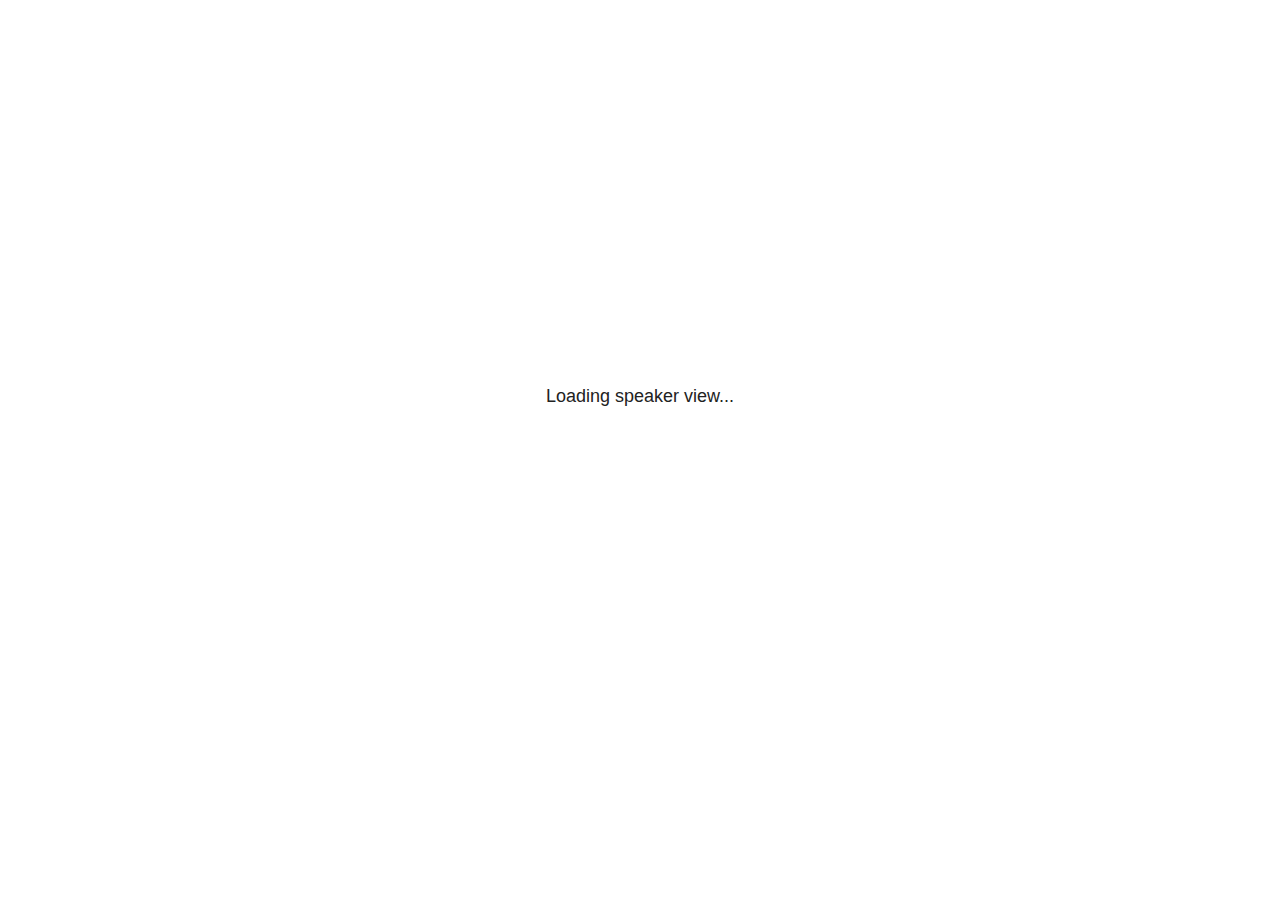
<file: chatGTP-API_files/libs/revealjs/plugin/notes/speaker-view.html>
<!--
	NOTE: You need to build the notes plugin after making changes to this file.
-->
<html lang="en">
	<head>
		<meta charset="utf-8">

		<title>reveal.js - Speaker View</title>

		<style>
			body {
				font-family: Helvetica;
				font-size: 18px;
			}

			#current-slide,
			#upcoming-slide,
			#speaker-controls {
				padding: 6px;
				box-sizing: border-box;
				-moz-box-sizing: border-box;
			}

			#current-slide iframe,
			#upcoming-slide iframe {
				width: 100%;
				height: 100%;
				border: 1px solid #ddd;
			}

			#current-slide .label,
			#upcoming-slide .label {
				position: absolute;
				top: 10px;
				left: 10px;
				z-index: 2;
			}

			#connection-status {
				position: absolute;
				top: 0;
				left: 0;
				width: 100%;
				height: 100%;
				z-index: 20;
				padding: 30% 20% 20% 20%;
				font-size: 18px;
				color: #222;
				background: #fff;
				text-align: center;
				box-sizing: border-box;
				line-height: 1.4;
			}

			.overlay-element {
				height: 34px;
				line-height: 34px;
				padding: 0 10px;
				text-shadow: none;
				background: rgba( 220, 220, 220, 0.8 );
				color: #222;
				font-size: 14px;
			}

			.overlay-element.interactive:hover {
				background: rgba( 220, 220, 220, 1 );
			}

			#current-slide {
				position: absolute;
				width: 60%;
				height: 100%;
				top: 0;
				left: 0;
				padding-right: 0;
			}

			#upcoming-slide {
				position: absolute;
				width: 40%;
				height: 40%;
				right: 0;
				top: 0;
			}

			/* Speaker controls */
			#speaker-controls {
				position: absolute;
				top: 40%;
				right: 0;
				width: 40%;
				height: 60%;
				overflow: auto;
				font-size: 18px;
			}

				.speaker-controls-time.hidden,
				.speaker-controls-notes.hidden {
					display: none;
				}

				.speaker-controls-time .label,
				.speaker-controls-pace .label,
				.speaker-controls-notes .label {
					text-transform: uppercase;
					font-weight: normal;
					font-size: 0.66em;
					color: #666;
					margin: 0;
				}

				.speaker-controls-time, .speaker-controls-pace {
					border-bottom: 1px solid rgba( 200, 200, 200, 0.5 );
					margin-bottom: 10px;
					padding: 10px 16px;
					padding-bottom: 20px;
					cursor: pointer;
				}

				.speaker-controls-time .reset-button {
					opacity: 0;
					float: right;
					color: #666;
					text-decoration: none;
				}
				.speaker-controls-time:hover .reset-button {
					opacity: 1;
				}

				.speaker-controls-time .timer,
				.speaker-controls-time .clock {
					width: 50%;
				}

				.speaker-controls-time .timer,
				.speaker-controls-time .clock,
				.speaker-controls-time .pacing .hours-value,
				.speaker-controls-time .pacing .minutes-value,
				.speaker-controls-time .pacing .seconds-value {
					font-size: 1.9em;
				}

				.speaker-controls-time .timer {
					float: left;
				}

				.speaker-controls-time .clock {
					float: right;
					text-align: right;
				}

				.speaker-controls-time span.mute {
					opacity: 0.3;
				}

				.speaker-controls-time .pacing-title {
					margin-top: 5px;
				}

				.speaker-controls-time .pacing.ahead {
					color: blue;
				}

				.speaker-controls-time .pacing.on-track {
					color: green;
				}

				.speaker-controls-time .pacing.behind {
					color: red;
				}

				.speaker-controls-notes {
					padding: 10px 16px;
				}

				.speaker-controls-notes .value {
					margin-top: 5px;
					line-height: 1.4;
					font-size: 1.2em;
				}

			/* Layout selector */
			#speaker-layout {
				position: absolute;
				top: 10px;
				right: 10px;
				color: #222;
				z-index: 10;
			}
				#speaker-layout select {
					position: absolute;
					width: 100%;
					height: 100%;
					top: 0;
					left: 0;
					border: 0;
					box-shadow: 0;
					cursor: pointer;
					opacity: 0;

					font-size: 1em;
					background-color: transparent;

					-moz-appearance: none;
					-webkit-appearance: none;
					-webkit-tap-highlight-color: rgba(0, 0, 0, 0);
				}

				#speaker-layout select:focus {
					outline: none;
					box-shadow: none;
				}

			.clear {
				clear: both;
			}

			/* Speaker layout: Wide */
			body[data-speaker-layout="wide"] #current-slide,
			body[data-speaker-layout="wide"] #upcoming-slide {
				width: 50%;
				height: 45%;
				padding: 6px;
			}

			body[data-speaker-layout="wide"] #current-slide {
				top: 0;
				left: 0;
			}

			body[data-speaker-layout="wide"] #upcoming-slide {
				top: 0;
				left: 50%;
			}

			body[data-speaker-layout="wide"] #speaker-controls {
				top: 45%;
				left: 0;
				width: 100%;
				height: 50%;
				font-size: 1.25em;
			}

			/* Speaker layout: Tall */
			body[data-speaker-layout="tall"] #current-slide,
			body[data-speaker-layout="tall"] #upcoming-slide {
				width: 45%;
				height: 50%;
				padding: 6px;
			}

			body[data-speaker-layout="tall"] #current-slide {
				top: 0;
				left: 0;
			}

			body[data-speaker-layout="tall"] #upcoming-slide {
				top: 50%;
				left: 0;
			}

			body[data-speaker-layout="tall"] #speaker-controls {
				padding-top: 40px;
				top: 0;
				left: 45%;
				width: 55%;
				height: 100%;
				font-size: 1.25em;
			}

			/* Speaker layout: Notes only */
			body[data-speaker-layout="notes-only"] #current-slide,
			body[data-speaker-layout="notes-only"] #upcoming-slide {
				display: none;
			}

			body[data-speaker-layout="notes-only"] #speaker-controls {
				padding-top: 40px;
				top: 0;
				left: 0;
				width: 100%;
				height: 100%;
				font-size: 1.25em;
			}

			@media screen and (max-width: 1080px) {
				body[data-speaker-layout="default"] #speaker-controls {
					font-size: 16px;
				}
			}

			@media screen and (max-width: 900px) {
				body[data-speaker-layout="default"] #speaker-controls {
					font-size: 14px;
				}
			}

			@media screen and (max-width: 800px) {
				body[data-speaker-layout="default"] #speaker-controls {
					font-size: 12px;
				}
			}

		</style>
	</head>

	<body>

		<div id="connection-status">Loading speaker view...</div>

		<div id="current-slide"></div>
		<div id="upcoming-slide"><span class="overlay-element label">Upcoming</span></div>
		<div id="speaker-controls">
			<div class="speaker-controls-time">
				<h4 class="label">Time <span class="reset-button">Click to Reset</span></h4>
				<div class="clock">
					<span class="clock-value">0:00 AM</span>
				</div>
				<div class="timer">
					<span class="hours-value">00</span><span class="minutes-value">:00</span><span class="seconds-value">:00</span>
				</div>
				<div class="clear"></div>

				<h4 class="label pacing-title" style="display: none">Pacing – Time to finish current slide</h4>
				<div class="pacing" style="display: none">
					<span class="hours-value">00</span><span class="minutes-value">:00</span><span class="seconds-value">:00</span>
				</div>
			</div>

			<div class="speaker-controls-notes hidden">
				<h4 class="label">Notes</h4>
				<div class="value"></div>
			</div>
		</div>
		<div id="speaker-layout" class="overlay-element interactive">
			<span class="speaker-layout-label"></span>
			<select class="speaker-layout-dropdown"></select>
		</div>

		<script>

			(function() {

				var notes,
					notesValue,
					currentState,
					currentSlide,
					upcomingSlide,
					layoutLabel,
					layoutDropdown,
					pendingCalls = {},
					lastRevealApiCallId = 0,
					connected = false,
					whitelistedWindows = [window.opener];

				var SPEAKER_LAYOUTS = {
					'default': 'Default',
					'wide': 'Wide',
					'tall': 'Tall',
					'notes-only': 'Notes only'
				};

				setupLayout();

				var connectionStatus = document.querySelector( '#connection-status' );
				var connectionTimeout = setTimeout( function() {
					connectionStatus.innerHTML = 'Error connecting to main window.<br>Please try closing and reopening the speaker view.';
				}, 5000 );
;
				window.addEventListener( 'message', function( event ) {

					// Validate the origin of this message to prevent XSS
					if( window.location.origin !== event.origin && whitelistedWindows.indexOf( event.source ) === -1 ) {
						return;
					}

					clearTimeout( connectionTimeout );
					connectionStatus.style.display = 'none';

					var data = JSON.parse( event.data );

					// The overview mode is only useful to the reveal.js instance
					// where navigation occurs so we don't sync it
					if( data.state ) delete data.state.overview;

					// Messages sent by the notes plugin inside of the main window
					if( data && data.namespace === 'reveal-notes' ) {
						if( data.type === 'connect' ) {
							handleConnectMessage( data );
						}
						else if( data.type === 'state' ) {
							handleStateMessage( data );
						}
						else if( data.type === 'return' ) {
							pendingCalls[data.callId](data.result);
							delete pendingCalls[data.callId];
						}
					}
					// Messages sent by the reveal.js inside of the current slide preview
					else if( data && data.namespace === 'reveal' ) {
						if( /ready/.test( data.eventName ) ) {
							// Send a message back to notify that the handshake is complete
							window.opener.postMessage( JSON.stringify({ namespace: 'reveal-notes', type: 'connected'} ), '*' );
						}
						else if( /slidechanged|fragmentshown|fragmenthidden|paused|resumed/.test( data.eventName ) && currentState !== JSON.stringify( data.state ) ) {

							dispatchStateToMainWindow( data.state );

						}
					}

				} );

				/**
				 * Updates the presentation in the main window to match the state
				 * of the presentation in the notes window.
				 */
				const dispatchStateToMainWindow = debounce(( state ) => {
					window.opener.postMessage( JSON.stringify({ method: 'setState', args: [ state ]} ), '*' );
				}, 500);

				/**
				 * Asynchronously calls the Reveal.js API of the main frame.
				 */
				function callRevealApi( methodName, methodArguments, callback ) {

					var callId = ++lastRevealApiCallId;
					pendingCalls[callId] = callback;
					window.opener.postMessage( JSON.stringify( {
						namespace: 'reveal-notes',
						type: 'call',
						callId: callId,
						methodName: methodName,
						arguments: methodArguments
					} ), '*' );

				}

				/**
				 * Called when the main window is trying to establish a
				 * connection.
				 */
				function handleConnectMessage( data ) {

					if( connected === false ) {
						connected = true;

						setupIframes( data );
						setupKeyboard();
						setupNotes();
						setupTimer();
						setupHeartbeat();
					}

				}

				/**
				 * Called when the main window sends an updated state.
				 */
				function handleStateMessage( data ) {

					// Store the most recently set state to avoid circular loops
					// applying the same state
					currentState = JSON.stringify( data.state );

					// No need for updating the notes in case of fragment changes
					if ( data.notes ) {
						notes.classList.remove( 'hidden' );
						notesValue.style.whiteSpace = data.whitespace;
						if( data.markdown ) {
							notesValue.innerHTML = marked( data.notes );
						}
						else {
							notesValue.innerHTML = data.notes;
						}
					}
					else {
						notes.classList.add( 'hidden' );
					}

					// Update the note slides
					currentSlide.contentWindow.postMessage( JSON.stringify({ method: 'setState', args: [ data.state ] }), '*' );
					upcomingSlide.contentWindow.postMessage( JSON.stringify({ method: 'setState', args: [ data.state ] }), '*' );
					upcomingSlide.contentWindow.postMessage( JSON.stringify({ method: 'next' }), '*' );

				}

				// Limit to max one state update per X ms
				handleStateMessage = debounce( handleStateMessage, 200 );

				/**
				 * Forward keyboard events to the current slide window.
				 * This enables keyboard events to work even if focus
				 * isn't set on the current slide iframe.
				 *
				 * Block F5 default handling, it reloads and disconnects
				 * the speaker notes window.
				 */
				function setupKeyboard() {

					document.addEventListener( 'keydown', function( event ) {
						if( event.keyCode === 116 || ( event.metaKey && event.keyCode === 82 ) ) {
							event.preventDefault();
							return false;
						}
						currentSlide.contentWindow.postMessage( JSON.stringify({ method: 'triggerKey', args: [ event.keyCode ] }), '*' );
					} );

				}

				/**
				 * Creates the preview iframes.
				 */
				function setupIframes( data ) {

					var params = [
						'receiver',
						'progress=false',
						'history=false',
						'transition=none',
						'autoSlide=0',
						'backgroundTransition=none'
					].join( '&' );

					var urlSeparator = /\?/.test(data.url) ? '&' : '?';
					var hash = '#/' + data.state.indexh + '/' + data.state.indexv;
					var currentURL = data.url + urlSeparator + params + '&postMessageEvents=true' + hash;
					var upcomingURL = data.url + urlSeparator + params + '&controls=false' + hash;

					currentSlide = document.createElement( 'iframe' );
					currentSlide.setAttribute( 'width', 1280 );
					currentSlide.setAttribute( 'height', 1024 );
					currentSlide.setAttribute( 'src', currentURL );
					document.querySelector( '#current-slide' ).appendChild( currentSlide );

					upcomingSlide = document.createElement( 'iframe' );
					upcomingSlide.setAttribute( 'width', 640 );
					upcomingSlide.setAttribute( 'height', 512 );
					upcomingSlide.setAttribute( 'src', upcomingURL );
					document.querySelector( '#upcoming-slide' ).appendChild( upcomingSlide );

					whitelistedWindows.push( currentSlide.contentWindow, upcomingSlide.contentWindow );

				}

				/**
				 * Setup the notes UI.
				 */
				function setupNotes() {

					notes = document.querySelector( '.speaker-controls-notes' );
					notesValue = document.querySelector( '.speaker-controls-notes .value' );

				}

				/**
				 * We send out a heartbeat at all times to ensure we can
				 * reconnect with the main presentation window after reloads.
				 */
				function setupHeartbeat() {

					setInterval( () => {
						window.opener.postMessage( JSON.stringify({ namespace: 'reveal-notes', type: 'heartbeat'} ), '*' );
					}, 1000 );

				}

				function getTimings( callback ) {

					callRevealApi( 'getSlidesAttributes', [], function ( slideAttributes ) {
						callRevealApi( 'getConfig', [], function ( config ) {
							var totalTime = config.totalTime;
							var minTimePerSlide = config.minimumTimePerSlide || 0;
							var defaultTiming = config.defaultTiming;
							if ((defaultTiming == null) && (totalTime == null)) {
								callback(null);
								return;
							}
							// Setting totalTime overrides defaultTiming
							if (totalTime) {
								defaultTiming = 0;
							}
							var timings = [];
							for ( var i in slideAttributes ) {
								var slide = slideAttributes[ i ];
								var timing = defaultTiming;
								if( slide.hasOwnProperty( 'data-timing' )) {
									var t = slide[ 'data-timing' ];
									timing = parseInt(t);
									if( isNaN(timing) ) {
										console.warn("Could not parse timing '" + t + "' of slide " + i + "; using default of " + defaultTiming);
										timing = defaultTiming;
									}
								}
								timings.push(timing);
							}
							if ( totalTime ) {
								// After we've allocated time to individual slides, we summarize it and
								// subtract it from the total time
								var remainingTime = totalTime - timings.reduce( function(a, b) { return a + b; }, 0 );
								// The remaining time is divided by the number of slides that have 0 seconds
								// allocated at the moment, giving the average time-per-slide on the remaining slides
								var remainingSlides = (timings.filter( function(x) { return x == 0 }) ).length
								var timePerSlide = Math.round( remainingTime / remainingSlides, 0 )
								// And now we replace every zero-value timing with that average
								timings = timings.map( function(x) { return (x==0 ? timePerSlide : x) } );
							}
							var slidesUnderMinimum = timings.filter( function(x) { return (x < minTimePerSlide) } ).length
							if ( slidesUnderMinimum ) {
								message = "The pacing time for " + slidesUnderMinimum + " slide(s) is under the configured minimum of " + minTimePerSlide + " seconds. Check the data-timing attribute on individual slides, or consider increasing the totalTime or minimumTimePerSlide configuration options (or removing some slides).";
								alert(message);
							}
							callback( timings );
						} );
					} );

				}

				/**
				 * Return the number of seconds allocated for presenting
				 * all slides up to and including this one.
				 */
				function getTimeAllocated( timings, callback ) {

					callRevealApi( 'getSlidePastCount', [], function ( currentSlide ) {
						var allocated = 0;
						for (var i in timings.slice(0, currentSlide + 1)) {
							allocated += timings[i];
						}
						callback( allocated );
					} );

				}

				/**
				 * Create the timer and clock and start updating them
				 * at an interval.
				 */
				function setupTimer() {

					var start = new Date(),
					timeEl = document.querySelector( '.speaker-controls-time' ),
					clockEl = timeEl.querySelector( '.clock-value' ),
					hoursEl = timeEl.querySelector( '.hours-value' ),
					minutesEl = timeEl.querySelector( '.minutes-value' ),
					secondsEl = timeEl.querySelector( '.seconds-value' ),
					pacingTitleEl = timeEl.querySelector( '.pacing-title' ),
					pacingEl = timeEl.querySelector( '.pacing' ),
					pacingHoursEl = pacingEl.querySelector( '.hours-value' ),
					pacingMinutesEl = pacingEl.querySelector( '.minutes-value' ),
					pacingSecondsEl = pacingEl.querySelector( '.seconds-value' );

					var timings = null;
					getTimings( function ( _timings ) {

						timings = _timings;
						if (_timings !== null) {
							pacingTitleEl.style.removeProperty('display');
							pacingEl.style.removeProperty('display');
						}

						// Update once directly
						_updateTimer();

						// Then update every second
						setInterval( _updateTimer, 1000 );

					} );


					function _resetTimer() {

						if (timings == null) {
							start = new Date();
							_updateTimer();
						}
						else {
							// Reset timer to beginning of current slide
							getTimeAllocated( timings, function ( slideEndTimingSeconds ) {
								var slideEndTiming = slideEndTimingSeconds * 1000;
								callRevealApi( 'getSlidePastCount', [], function ( currentSlide ) {
									var currentSlideTiming = timings[currentSlide] * 1000;
									var previousSlidesTiming = slideEndTiming - currentSlideTiming;
									var now = new Date();
									start = new Date(now.getTime() - previousSlidesTiming);
									_updateTimer();
								} );
							} );
						}

					}

					timeEl.addEventListener( 'click', function() {
						_resetTimer();
						return false;
					} );

					function _displayTime( hrEl, minEl, secEl, time) {

						var sign = Math.sign(time) == -1 ? "-" : "";
						time = Math.abs(Math.round(time / 1000));
						var seconds = time % 60;
						var minutes = Math.floor( time / 60 ) % 60 ;
						var hours = Math.floor( time / ( 60 * 60 )) ;
						hrEl.innerHTML = sign + zeroPadInteger( hours );
						if (hours == 0) {
							hrEl.classList.add( 'mute' );
						}
						else {
							hrEl.classList.remove( 'mute' );
						}
						minEl.innerHTML = ':' + zeroPadInteger( minutes );
						if (hours == 0 && minutes == 0) {
							minEl.classList.add( 'mute' );
						}
						else {
							minEl.classList.remove( 'mute' );
						}
						secEl.innerHTML = ':' + zeroPadInteger( seconds );
					}

					function _updateTimer() {

						var diff, hours, minutes, seconds,
						now = new Date();

						diff = now.getTime() - start.getTime();

						clockEl.innerHTML = now.toLocaleTimeString( 'en-US', { hour12: true, hour: '2-digit', minute:'2-digit' } );
						_displayTime( hoursEl, minutesEl, secondsEl, diff );
						if (timings !== null) {
							_updatePacing(diff);
						}

					}

					function _updatePacing(diff) {

						getTimeAllocated( timings, function ( slideEndTimingSeconds ) {
							var slideEndTiming = slideEndTimingSeconds * 1000;

							callRevealApi( 'getSlidePastCount', [], function ( currentSlide ) {
								var currentSlideTiming = timings[currentSlide] * 1000;
								var timeLeftCurrentSlide = slideEndTiming - diff;
								if (timeLeftCurrentSlide < 0) {
									pacingEl.className = 'pacing behind';
								}
								else if (timeLeftCurrentSlide < currentSlideTiming) {
									pacingEl.className = 'pacing on-track';
								}
								else {
									pacingEl.className = 'pacing ahead';
								}
								_displayTime( pacingHoursEl, pacingMinutesEl, pacingSecondsEl, timeLeftCurrentSlide );
							} );
						} );
					}

				}

				/**
				 * Sets up the speaker view layout and layout selector.
				 */
				function setupLayout() {

					layoutDropdown = document.querySelector( '.speaker-layout-dropdown' );
					layoutLabel = document.querySelector( '.speaker-layout-label' );

					// Render the list of available layouts
					for( var id in SPEAKER_LAYOUTS ) {
						var option = document.createElement( 'option' );
						option.setAttribute( 'value', id );
						option.textContent = SPEAKER_LAYOUTS[ id ];
						layoutDropdown.appendChild( option );
					}

					// Monitor the dropdown for changes
					layoutDropdown.addEventListener( 'change', function( event ) {

						setLayout( layoutDropdown.value );

					}, false );

					// Restore any currently persisted layout
					setLayout( getLayout() );

				}

				/**
				 * Sets a new speaker view layout. The layout is persisted
				 * in local storage.
				 */
				function setLayout( value ) {

					var title = SPEAKER_LAYOUTS[ value ];

					layoutLabel.innerHTML = 'Layout' + ( title ? ( ': ' + title ) : '' );
					layoutDropdown.value = value;

					document.body.setAttribute( 'data-speaker-layout', value );

					// Persist locally
					if( supportsLocalStorage() ) {
						window.localStorage.setItem( 'reveal-speaker-layout', value );
					}

				}

				/**
				 * Returns the ID of the most recently set speaker layout
				 * or our default layout if none has been set.
				 */
				function getLayout() {

					if( supportsLocalStorage() ) {
						var layout = window.localStorage.getItem( 'reveal-speaker-layout' );
						if( layout ) {
							return layout;
						}
					}

					// Default to the first record in the layouts hash
					for( var id in SPEAKER_LAYOUTS ) {
						return id;
					}

				}

				function supportsLocalStorage() {

					try {
						localStorage.setItem('test', 'test');
						localStorage.removeItem('test');
						return true;
					}
					catch( e ) {
						return false;
					}

				}

				function zeroPadInteger( num ) {

					var str = '00' + parseInt( num );
					return str.substring( str.length - 2 );

				}

				/**
				 * Limits the frequency at which a function can be called.
				 */
				function debounce( fn, ms ) {

					var lastTime = 0,
						timeout;

					return function() {

						var args = arguments;
						var context = this;

						clearTimeout( timeout );

						var timeSinceLastCall = Date.now() - lastTime;
						if( timeSinceLastCall > ms ) {
							fn.apply( context, args );
							lastTime = Date.now();
						}
						else {
							timeout = setTimeout( function() {
								fn.apply( context, args );
								lastTime = Date.now();
							}, ms - timeSinceLastCall );
						}

					}

				}

			})();

		</script>
	</body>
</html>
</file>
<file: Ex1/KO_cells_files/libs/quarto-html/tippy.css>
.tippy-box[data-animation=fade][data-state=hidden]{opacity:0}[data-tippy-root]{max-width:calc(100vw - 10px)}.tippy-box{position:relative;background-color:#333;color:#fff;border-radius:4px;font-size:14px;line-height:1.4;white-space:normal;outline:0;transition-property:transform,visibility,opacity}.tippy-box[data-placement^=top]>.tippy-arrow{bottom:0}.tippy-box[data-placement^=top]>.tippy-arrow:before{bottom:-7px;left:0;border-width:8px 8px 0;border-top-color:initial;transform-origin:center top}.tippy-box[data-placement^=bottom]>.tippy-arrow{top:0}.tippy-box[data-placement^=bottom]>.tippy-arrow:before{top:-7px;left:0;border-width:0 8px 8px;border-bottom-color:initial;transform-origin:center bottom}.tippy-box[data-placement^=left]>.tippy-arrow{right:0}.tippy-box[data-placement^=left]>.tippy-arrow:before{border-width:8px 0 8px 8px;border-left-color:initial;right:-7px;transform-origin:center left}.tippy-box[data-placement^=right]>.tippy-arrow{left:0}.tippy-box[data-placement^=right]>.tippy-arrow:before{left:-7px;border-width:8px 8px 8px 0;border-right-color:initial;transform-origin:center right}.tippy-box[data-inertia][data-state=visible]{transition-timing-function:cubic-bezier(.54,1.5,.38,1.11)}.tippy-arrow{width:16px;height:16px;color:#333}.tippy-arrow:before{content:"";position:absolute;border-color:transparent;border-style:solid}.tippy-content{position:relative;padding:5px 9px;z-index:1}
</file>
<file: Ex1/KO_cells_files/libs/quarto-html/quarto-syntax-highlighting.css>
/* quarto syntax highlight colors */
:root {
  --quarto-hl-ot-color: #003B4F;
  --quarto-hl-at-color: #657422;
  --quarto-hl-ss-color: #20794D;
  --quarto-hl-an-color: #5E5E5E;
  --quarto-hl-fu-color: #4758AB;
  --quarto-hl-st-color: #20794D;
  --quarto-hl-cf-color: #003B4F;
  --quarto-hl-op-color: #5E5E5E;
  --quarto-hl-er-color: #AD0000;
  --quarto-hl-bn-color: #AD0000;
  --quarto-hl-al-color: #AD0000;
  --quarto-hl-va-color: #111111;
  --quarto-hl-bu-color: inherit;
  --quarto-hl-ex-color: inherit;
  --quarto-hl-pp-color: #AD0000;
  --quarto-hl-in-color: #5E5E5E;
  --quarto-hl-vs-color: #20794D;
  --quarto-hl-wa-color: #5E5E5E;
  --quarto-hl-do-color: #5E5E5E;
  --quarto-hl-im-color: #00769E;
  --quarto-hl-ch-color: #20794D;
  --quarto-hl-dt-color: #AD0000;
  --quarto-hl-fl-color: #AD0000;
  --quarto-hl-co-color: #5E5E5E;
  --quarto-hl-cv-color: #5E5E5E;
  --quarto-hl-cn-color: #8f5902;
  --quarto-hl-sc-color: #5E5E5E;
  --quarto-hl-dv-color: #AD0000;
  --quarto-hl-kw-color: #003B4F;
}

/* other quarto variables */
:root {
  --quarto-font-monospace: SFMono-Regular, Menlo, Monaco, Consolas, "Liberation Mono", "Courier New", monospace;
}

pre > code.sourceCode > span {
  color: #003B4F;
}

code span {
  color: #003B4F;
}

code.sourceCode > span {
  color: #003B4F;
}

div.sourceCode,
div.sourceCode pre.sourceCode {
  color: #003B4F;
}

code span.ot {
  color: #003B4F;
  font-style: inherit;
}

code span.at {
  color: #657422;
  font-style: inherit;
}

code span.ss {
  color: #20794D;
  font-style: inherit;
}

code span.an {
  color: #5E5E5E;
  font-style: inherit;
}

code span.fu {
  color: #4758AB;
  font-style: inherit;
}

code span.st {
  color: #20794D;
  font-style: inherit;
}

code span.cf {
  color: #003B4F;
  font-style: inherit;
}

code span.op {
  color: #5E5E5E;
  font-style: inherit;
}

code span.er {
  color: #AD0000;
  font-style: inherit;
}

code span.bn {
  color: #AD0000;
  font-style: inherit;
}

code span.al {
  color: #AD0000;
  font-style: inherit;
}

code span.va {
  color: #111111;
  font-style: inherit;
}

code span.bu {
  font-style: inherit;
}

code span.ex {
  font-style: inherit;
}

code span.pp {
  color: #AD0000;
  font-style: inherit;
}

code span.in {
  color: #5E5E5E;
  font-style: inherit;
}

code span.vs {
  color: #20794D;
  font-style: inherit;
}

code span.wa {
  color: #5E5E5E;
  font-style: italic;
}

code span.do {
  color: #5E5E5E;
  font-style: italic;
}

code span.im {
  color: #00769E;
  font-style: inherit;
}

code span.ch {
  color: #20794D;
  font-style: inherit;
}

code span.dt {
  color: #AD0000;
  font-style: inherit;
}

code span.fl {
  color: #AD0000;
  font-style: inherit;
}

code span.co {
  color: #5E5E5E;
  font-style: inherit;
}

code span.cv {
  color: #5E5E5E;
  font-style: italic;
}

code span.cn {
  color: #8f5902;
  font-style: inherit;
}

code span.sc {
  color: #5E5E5E;
  font-style: inherit;
}

code span.dv {
  color: #AD0000;
  font-style: inherit;
}

code span.kw {
  color: #003B4F;
  font-style: inherit;
}

.prevent-inlining {
  content: "</";
}

/*# sourceMappingURL=debc5d5d77c3f9108843748ff7464032.css.map */
</file>
<file: Ex1/KO_cells_files/libs/lightable-0.0.1/lightable.css>
/*!
 * lightable v0.0.1
 * Copyright 2020 Hao Zhu
 * Licensed under MIT (https://github.com/haozhu233/kableExtra/blob/master/LICENSE)
 */

.lightable-minimal {
  border-collapse: separate;
  border-spacing: 16px 1px;
  width: 100%;
  margin-bottom: 10px;
}

.lightable-minimal td {
  margin-left: 5px;
  margin-right: 5px;
}

.lightable-minimal th {
  margin-left: 5px;
  margin-right: 5px;
}

.lightable-minimal thead tr:last-child th {
  border-bottom: 2px solid #00000050;
  empty-cells: hide;

}

.lightable-minimal tbody tr:first-child td {
  padding-top: 0.5em;
}

.lightable-minimal.lightable-hover tbody tr:hover {
  background-color: #f5f5f5;
}

.lightable-minimal.lightable-striped tbody tr:nth-child(even) {
  background-color: #f5f5f5;
}

.lightable-classic {
  border-top: 0.16em solid #111111;
  border-bottom: 0.16em solid #111111;
  width: 100%;
  margin-bottom: 10px;
  margin: 10px 5px;
}

.lightable-classic tfoot tr td {
  border: 0;
}

.lightable-classic tfoot tr:first-child td {
  border-top: 0.14em solid #111111;
}

.lightable-classic caption {
  color: #222222;
}

.lightable-classic td {
  padding-left: 5px;
  padding-right: 5px;
  color: #222222;
}

.lightable-classic th {
  padding-left: 5px;
  padding-right: 5px;
  font-weight: normal;
  color: #222222;
}

.lightable-classic thead tr:last-child th {
  border-bottom: 0.10em solid #111111;
}

.lightable-classic.lightable-hover tbody tr:hover {
  background-color: #F9EEC1;
}

.lightable-classic.lightable-striped tbody tr:nth-child(even) {
  background-color: #f5f5f5;
}

.lightable-classic-2 {
  border-top: 3px double #111111;
  border-bottom: 3px double #111111;
  width: 100%;
  margin-bottom: 10px;
}

.lightable-classic-2 tfoot tr td {
  border: 0;
}

.lightable-classic-2 tfoot tr:first-child td {
  border-top: 3px double #111111;
}

.lightable-classic-2 caption {
  color: #222222;
}

.lightable-classic-2 td {
  padding-left: 5px;
  padding-right: 5px;
  color: #222222;
}

.lightable-classic-2 th {
  padding-left: 5px;
  padding-right: 5px;
  font-weight: normal;
  color: #222222;
}

.lightable-classic-2 tbody tr:last-child td {
  border-bottom: 3px double #111111;
}

.lightable-classic-2 thead tr:last-child th {
  border-bottom: 1px solid #111111;
}

.lightable-classic-2.lightable-hover tbody tr:hover {
  background-color: #F9EEC1;
}

.lightable-classic-2.lightable-striped tbody tr:nth-child(even) {
  background-color: #f5f5f5;
}

.lightable-material {
  min-width: 100%;
  white-space: nowrap;
  table-layout: fixed;
  font-family: Roboto, sans-serif;
  border: 1px solid #EEE;
  border-collapse: collapse;
  margin-bottom: 10px;
}

.lightable-material tfoot tr td {
  border: 0;
}

.lightable-material tfoot tr:first-child td {
  border-top: 1px solid #EEE;
}

.lightable-material th {
  height: 56px;
  padding-left: 16px;
  padding-right: 16px;
}

.lightable-material td {
  height: 52px;
  padding-left: 16px;
  padding-right: 16px;
  border-top: 1px solid #eeeeee;
}

.lightable-material.lightable-hover tbody tr:hover {
  background-color: #f5f5f5;
}

.lightable-material.lightable-striped tbody tr:nth-child(even) {
  background-color: #f5f5f5;
}

.lightable-material.lightable-striped tbody td {
  border: 0;
}

.lightable-material.lightable-striped thead tr:last-child th {
  border-bottom: 1px solid #ddd;
}

.lightable-material-dark {
  min-width: 100%;
  white-space: nowrap;
  table-layout: fixed;
  font-family: Roboto, sans-serif;
  border: 1px solid #FFFFFF12;
  border-collapse: collapse;
  margin-bottom: 10px;
  background-color: #363640;
}

.lightable-material-dark tfoot tr td {
  border: 0;
}

.lightable-material-dark tfoot tr:first-child td {
  border-top: 1px solid #FFFFFF12;
}

.lightable-material-dark th {
  height: 56px;
  padding-left: 16px;
  padding-right: 16px;
  color: #FFFFFF60;
}

.lightable-material-dark td {
  height: 52px;
  padding-left: 16px;
  padding-right: 16px;
  color: #FFFFFF;
  border-top: 1px solid #FFFFFF12;
}

.lightable-material-dark.lightable-hover tbody tr:hover {
  background-color: #FFFFFF12;
}

.lightable-material-dark.lightable-striped tbody tr:nth-child(even) {
  background-color: #FFFFFF12;
}

.lightable-material-dark.lightable-striped tbody td {
  border: 0;
}

.lightable-material-dark.lightable-striped thead tr:last-child th {
  border-bottom: 1px solid #FFFFFF12;
}

.lightable-paper {
  width: 100%;
  margin-bottom: 10px;
  color: #444;
}

.lightable-paper tfoot tr td {
  border: 0;
}

.lightable-paper tfoot tr:first-child td {
  border-top: 1px solid #00000020;
}

.lightable-paper thead tr:last-child th {
  color: #666;
  vertical-align: bottom;
  border-bottom: 1px solid #00000020;
  line-height: 1.15em;
  padding: 10px 5px;
}

.lightable-paper td {
  vertical-align: middle;
  border-bottom: 1px solid #00000010;
  line-height: 1.15em;
  padding: 7px 5px;
}

.lightable-paper.lightable-hover tbody tr:hover {
  background-color: #F9EEC1;
}

.lightable-paper.lightable-striped tbody tr:nth-child(even) {
  background-color: #00000008;
}

.lightable-paper.lightable-striped tbody td {
  border: 0;
}
</file>
<file: Ex3/directory_analysis_files/libs/quarto-html/tippy.css>
.tippy-box[data-animation=fade][data-state=hidden]{opacity:0}[data-tippy-root]{max-width:calc(100vw - 10px)}.tippy-box{position:relative;background-color:#333;color:#fff;border-radius:4px;font-size:14px;line-height:1.4;white-space:normal;outline:0;transition-property:transform,visibility,opacity}.tippy-box[data-placement^=top]>.tippy-arrow{bottom:0}.tippy-box[data-placement^=top]>.tippy-arrow:before{bottom:-7px;left:0;border-width:8px 8px 0;border-top-color:initial;transform-origin:center top}.tippy-box[data-placement^=bottom]>.tippy-arrow{top:0}.tippy-box[data-placement^=bottom]>.tippy-arrow:before{top:-7px;left:0;border-width:0 8px 8px;border-bottom-color:initial;transform-origin:center bottom}.tippy-box[data-placement^=left]>.tippy-arrow{right:0}.tippy-box[data-placement^=left]>.tippy-arrow:before{border-width:8px 0 8px 8px;border-left-color:initial;right:-7px;transform-origin:center left}.tippy-box[data-placement^=right]>.tippy-arrow{left:0}.tippy-box[data-placement^=right]>.tippy-arrow:before{left:-7px;border-width:8px 8px 8px 0;border-right-color:initial;transform-origin:center right}.tippy-box[data-inertia][data-state=visible]{transition-timing-function:cubic-bezier(.54,1.5,.38,1.11)}.tippy-arrow{width:16px;height:16px;color:#333}.tippy-arrow:before{content:"";position:absolute;border-color:transparent;border-style:solid}.tippy-content{position:relative;padding:5px 9px;z-index:1}
</file>
<file: Ex3/directory_analysis_files/libs/quarto-html/quarto-syntax-highlighting.css>
/* quarto syntax highlight colors */
:root {
  --quarto-hl-ot-color: #003B4F;
  --quarto-hl-at-color: #657422;
  --quarto-hl-ss-color: #20794D;
  --quarto-hl-an-color: #5E5E5E;
  --quarto-hl-fu-color: #4758AB;
  --quarto-hl-st-color: #20794D;
  --quarto-hl-cf-color: #003B4F;
  --quarto-hl-op-color: #5E5E5E;
  --quarto-hl-er-color: #AD0000;
  --quarto-hl-bn-color: #AD0000;
  --quarto-hl-al-color: #AD0000;
  --quarto-hl-va-color: #111111;
  --quarto-hl-bu-color: inherit;
  --quarto-hl-ex-color: inherit;
  --quarto-hl-pp-color: #AD0000;
  --quarto-hl-in-color: #5E5E5E;
  --quarto-hl-vs-color: #20794D;
  --quarto-hl-wa-color: #5E5E5E;
  --quarto-hl-do-color: #5E5E5E;
  --quarto-hl-im-color: #00769E;
  --quarto-hl-ch-color: #20794D;
  --quarto-hl-dt-color: #AD0000;
  --quarto-hl-fl-color: #AD0000;
  --quarto-hl-co-color: #5E5E5E;
  --quarto-hl-cv-color: #5E5E5E;
  --quarto-hl-cn-color: #8f5902;
  --quarto-hl-sc-color: #5E5E5E;
  --quarto-hl-dv-color: #AD0000;
  --quarto-hl-kw-color: #003B4F;
}

/* other quarto variables */
:root {
  --quarto-font-monospace: SFMono-Regular, Menlo, Monaco, Consolas, "Liberation Mono", "Courier New", monospace;
}

pre > code.sourceCode > span {
  color: #003B4F;
}

code span {
  color: #003B4F;
}

code.sourceCode > span {
  color: #003B4F;
}

div.sourceCode,
div.sourceCode pre.sourceCode {
  color: #003B4F;
}

code span.ot {
  color: #003B4F;
  font-style: inherit;
}

code span.at {
  color: #657422;
  font-style: inherit;
}

code span.ss {
  color: #20794D;
  font-style: inherit;
}

code span.an {
  color: #5E5E5E;
  font-style: inherit;
}

code span.fu {
  color: #4758AB;
  font-style: inherit;
}

code span.st {
  color: #20794D;
  font-style: inherit;
}

code span.cf {
  color: #003B4F;
  font-style: inherit;
}

code span.op {
  color: #5E5E5E;
  font-style: inherit;
}

code span.er {
  color: #AD0000;
  font-style: inherit;
}

code span.bn {
  color: #AD0000;
  font-style: inherit;
}

code span.al {
  color: #AD0000;
  font-style: inherit;
}

code span.va {
  color: #111111;
  font-style: inherit;
}

code span.bu {
  font-style: inherit;
}

code span.ex {
  font-style: inherit;
}

code span.pp {
  color: #AD0000;
  font-style: inherit;
}

code span.in {
  color: #5E5E5E;
  font-style: inherit;
}

code span.vs {
  color: #20794D;
  font-style: inherit;
}

code span.wa {
  color: #5E5E5E;
  font-style: italic;
}

code span.do {
  color: #5E5E5E;
  font-style: italic;
}

code span.im {
  color: #00769E;
  font-style: inherit;
}

code span.ch {
  color: #20794D;
  font-style: inherit;
}

code span.dt {
  color: #AD0000;
  font-style: inherit;
}

code span.fl {
  color: #AD0000;
  font-style: inherit;
}

code span.co {
  color: #5E5E5E;
  font-style: inherit;
}

code span.cv {
  color: #5E5E5E;
  font-style: italic;
}

code span.cn {
  color: #8f5902;
  font-style: inherit;
}

code span.sc {
  color: #5E5E5E;
  font-style: inherit;
}

code span.dv {
  color: #AD0000;
  font-style: inherit;
}

code span.kw {
  color: #003B4F;
  font-style: inherit;
}

.prevent-inlining {
  content: "</";
}

/*# sourceMappingURL=debc5d5d77c3f9108843748ff7464032.css.map */
</file>
